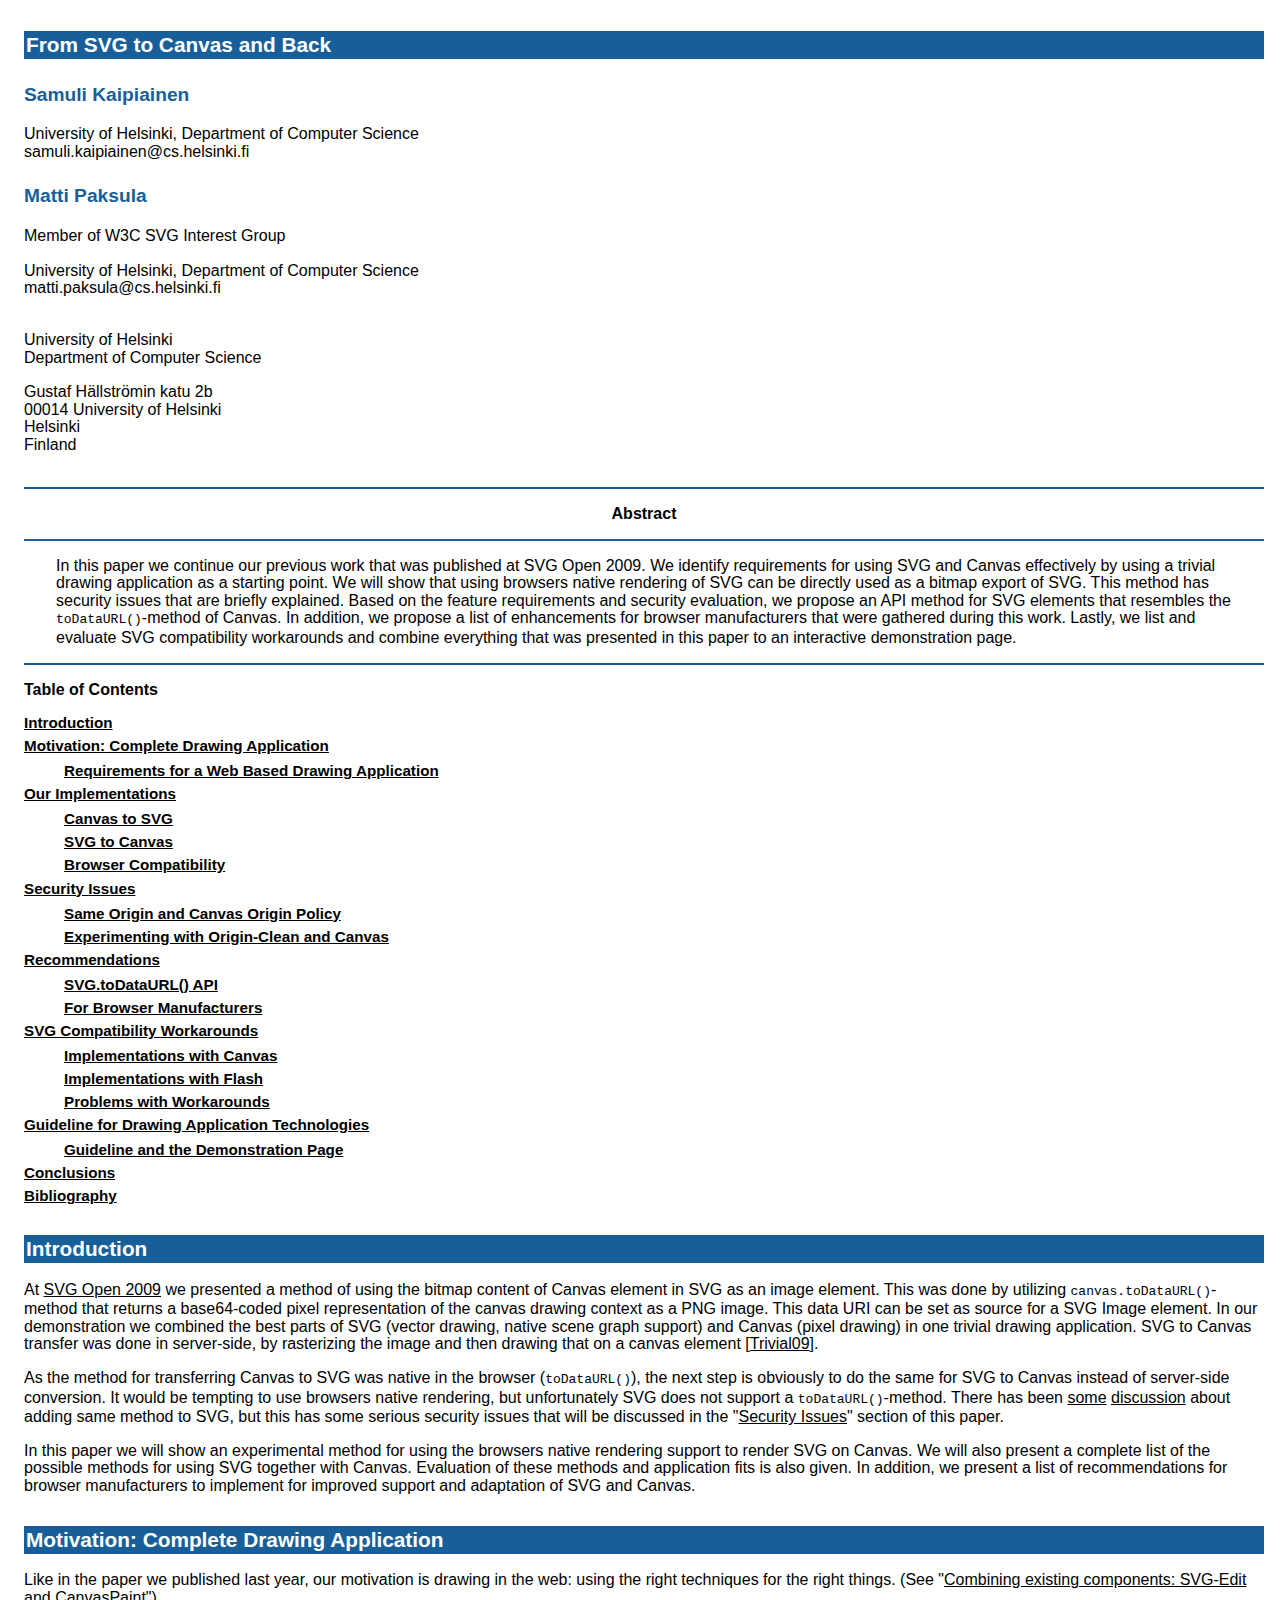
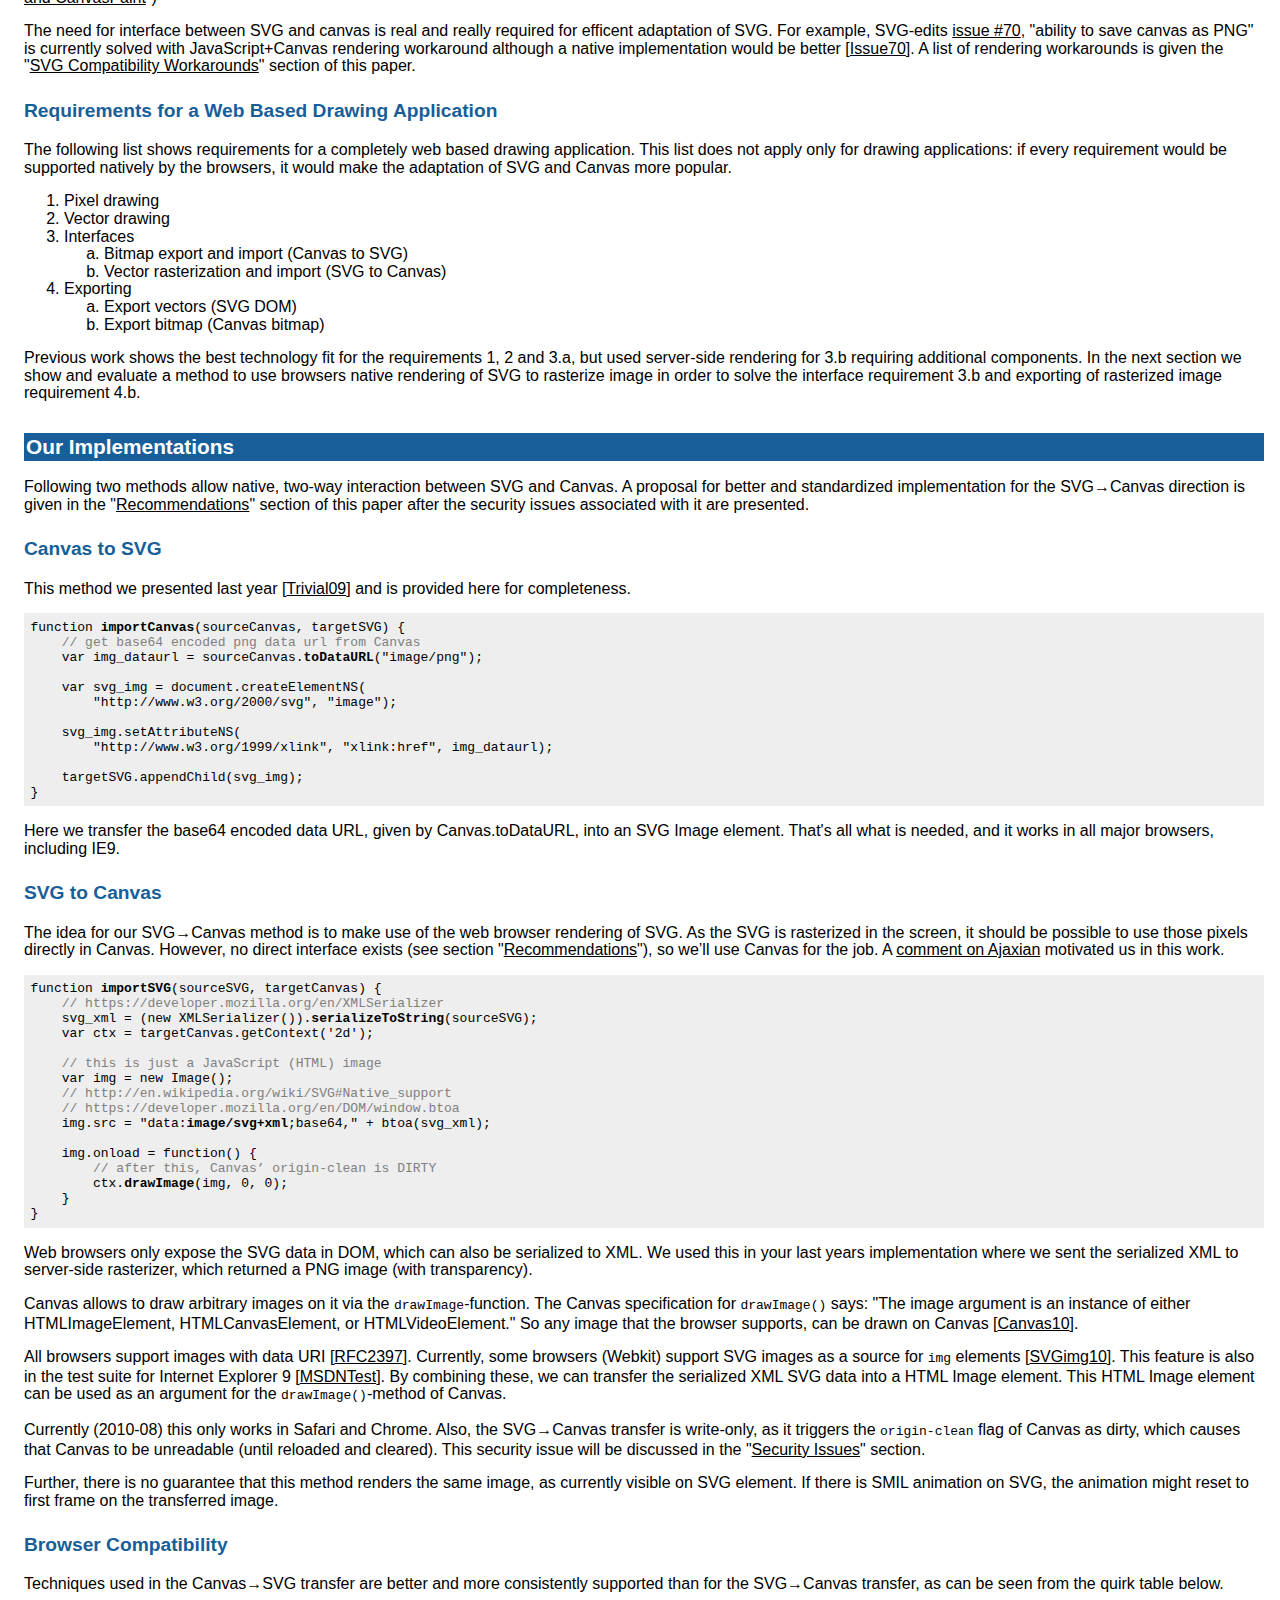
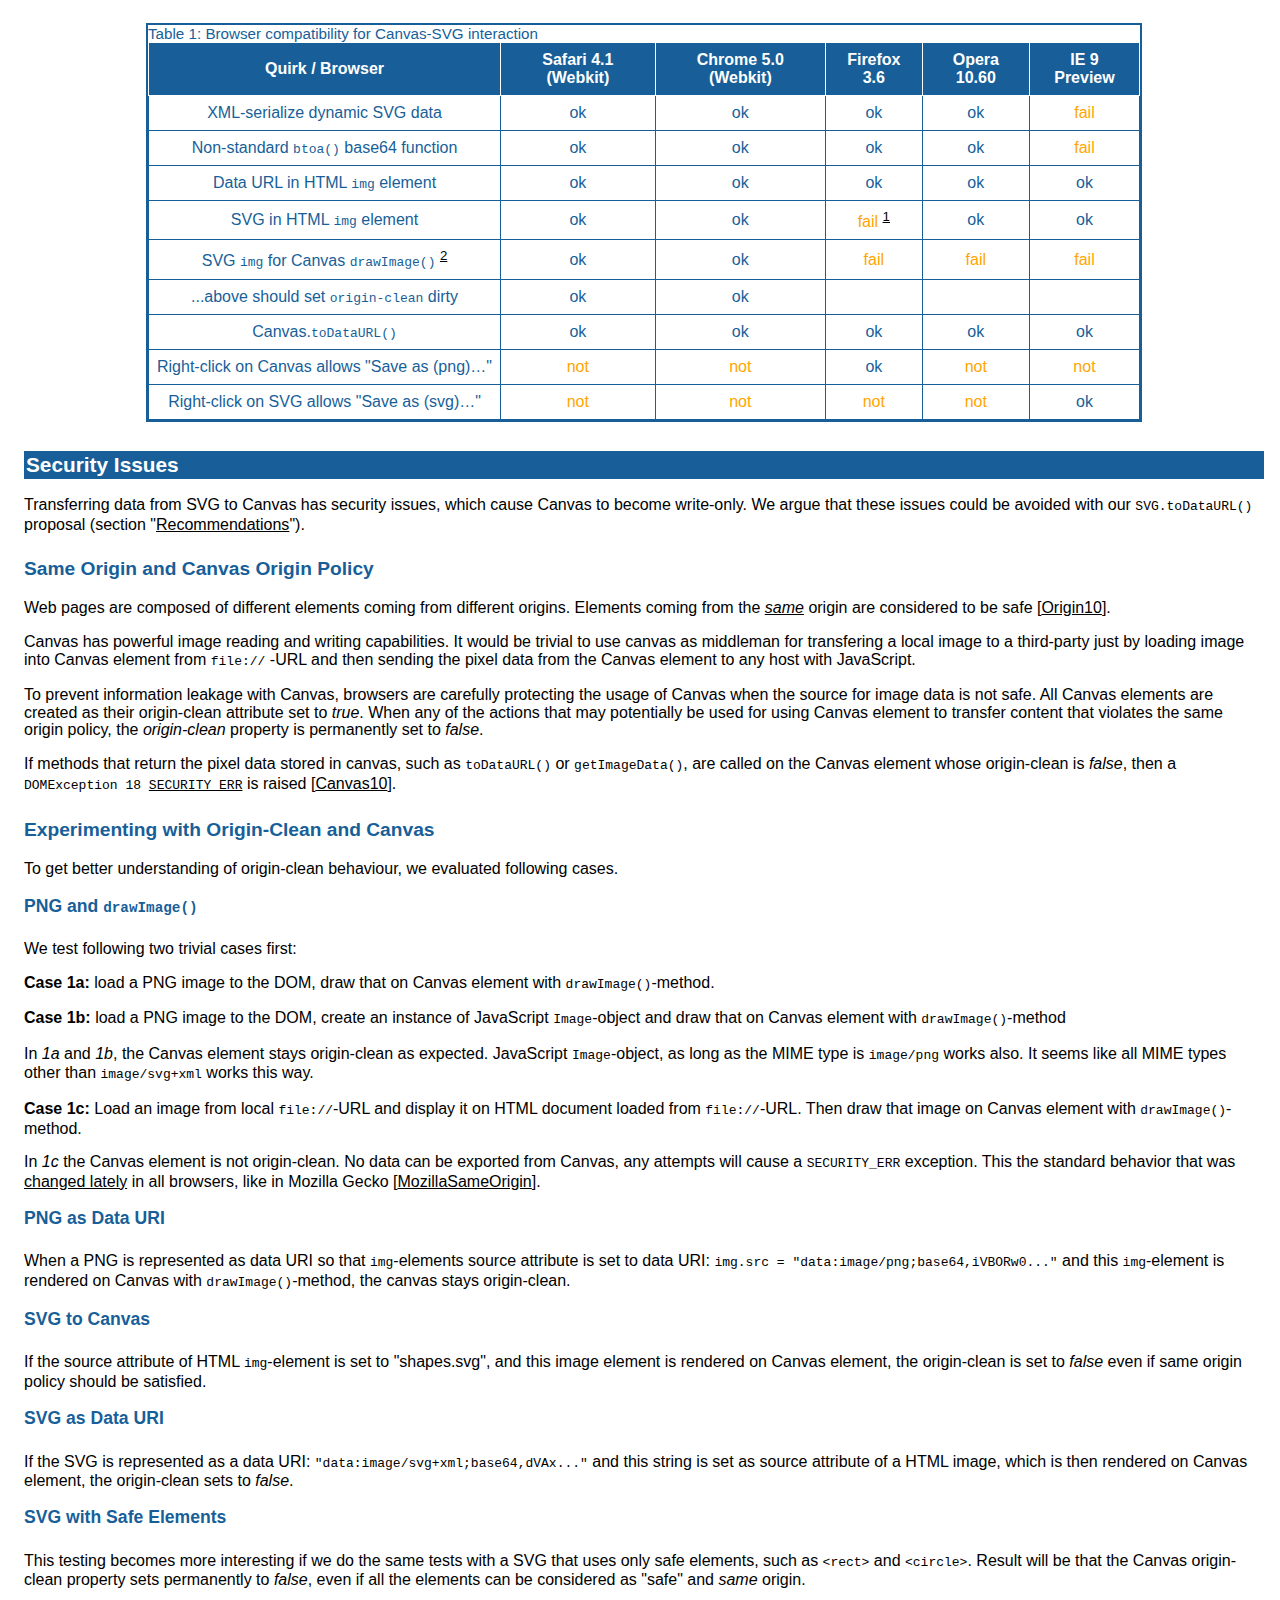
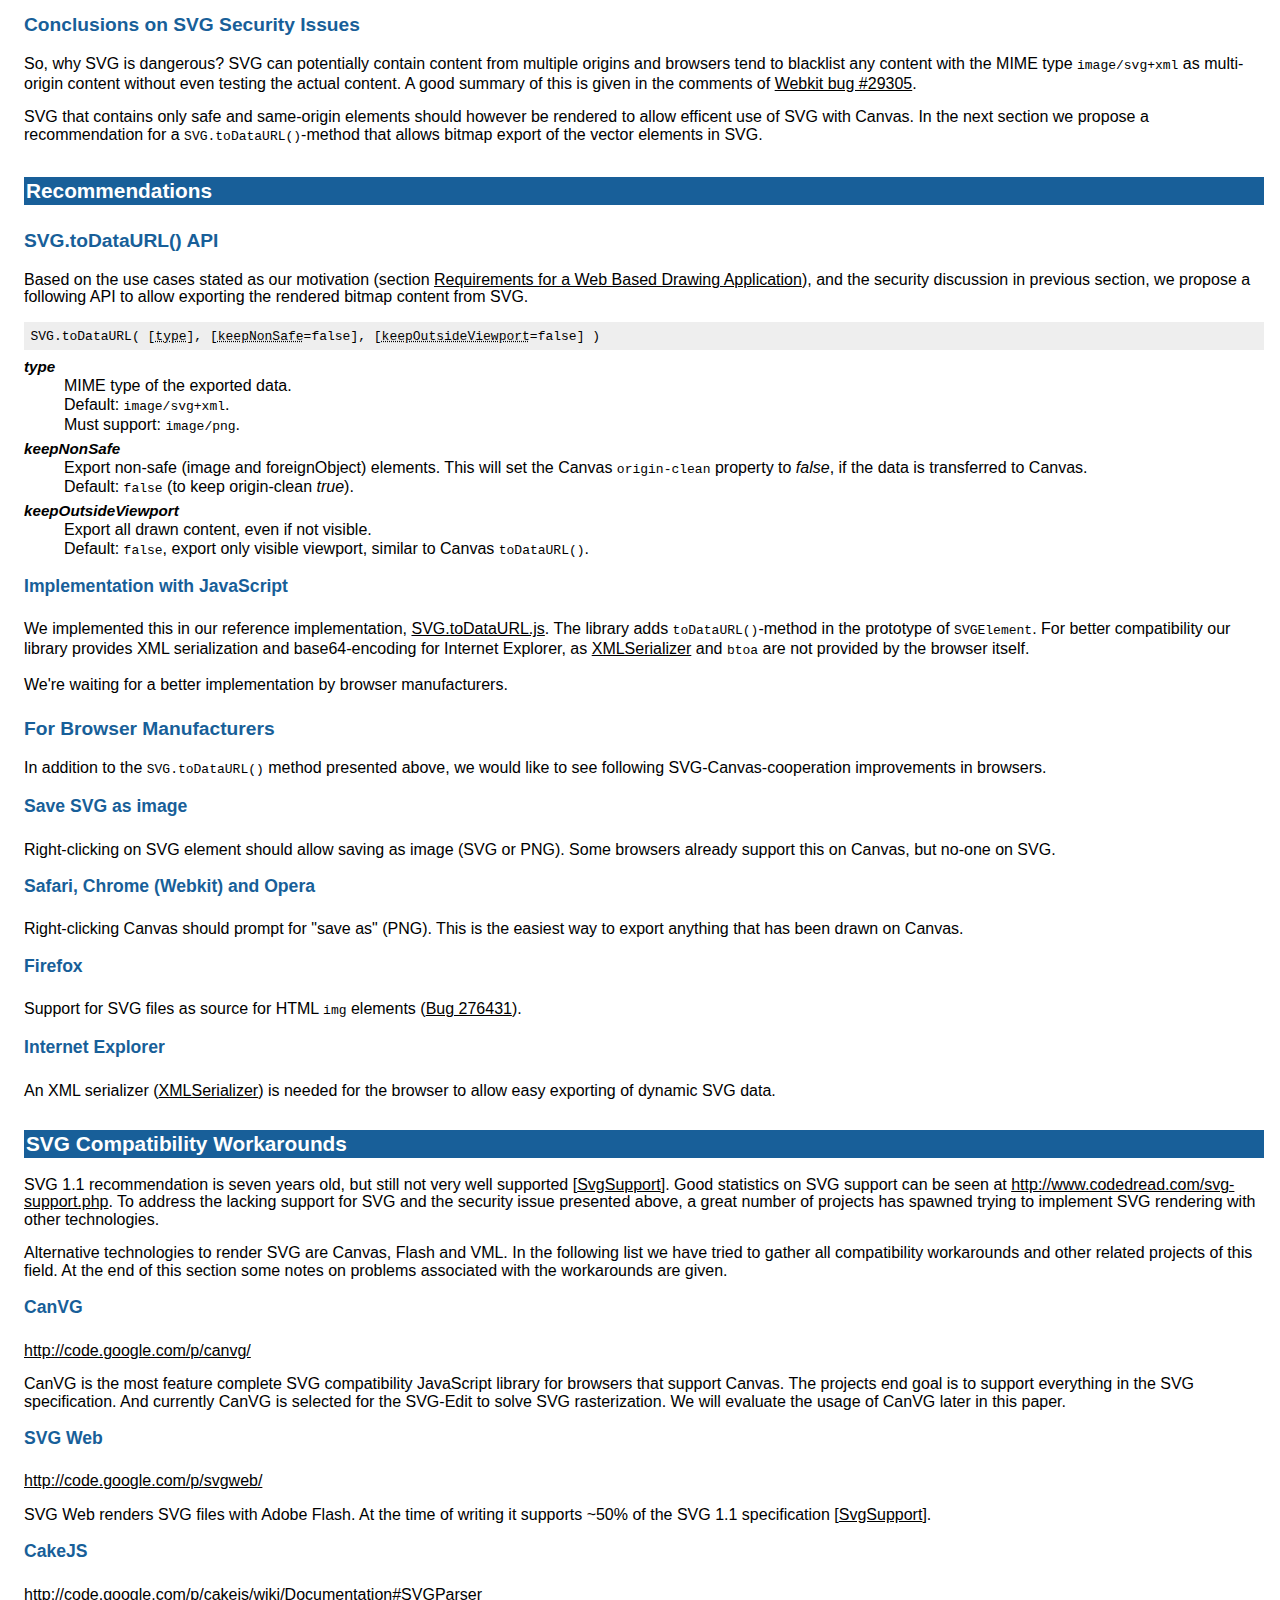
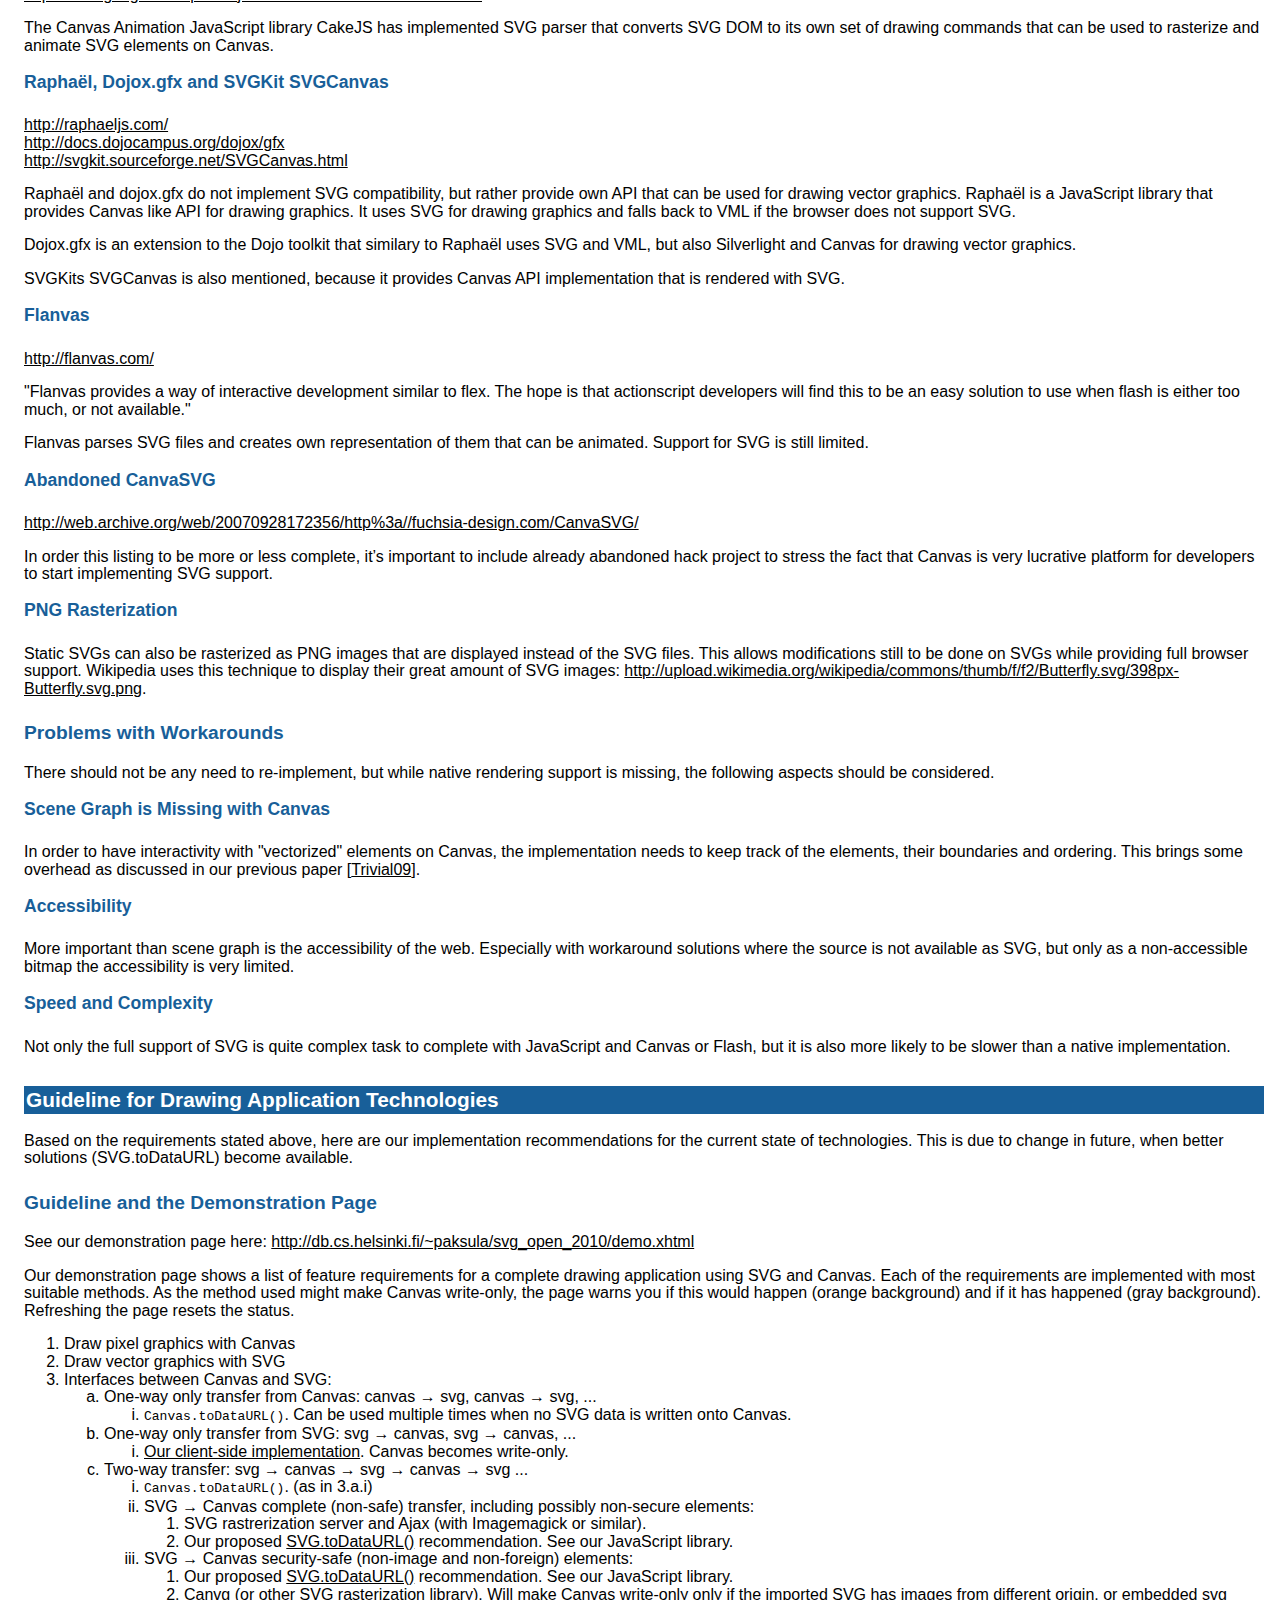
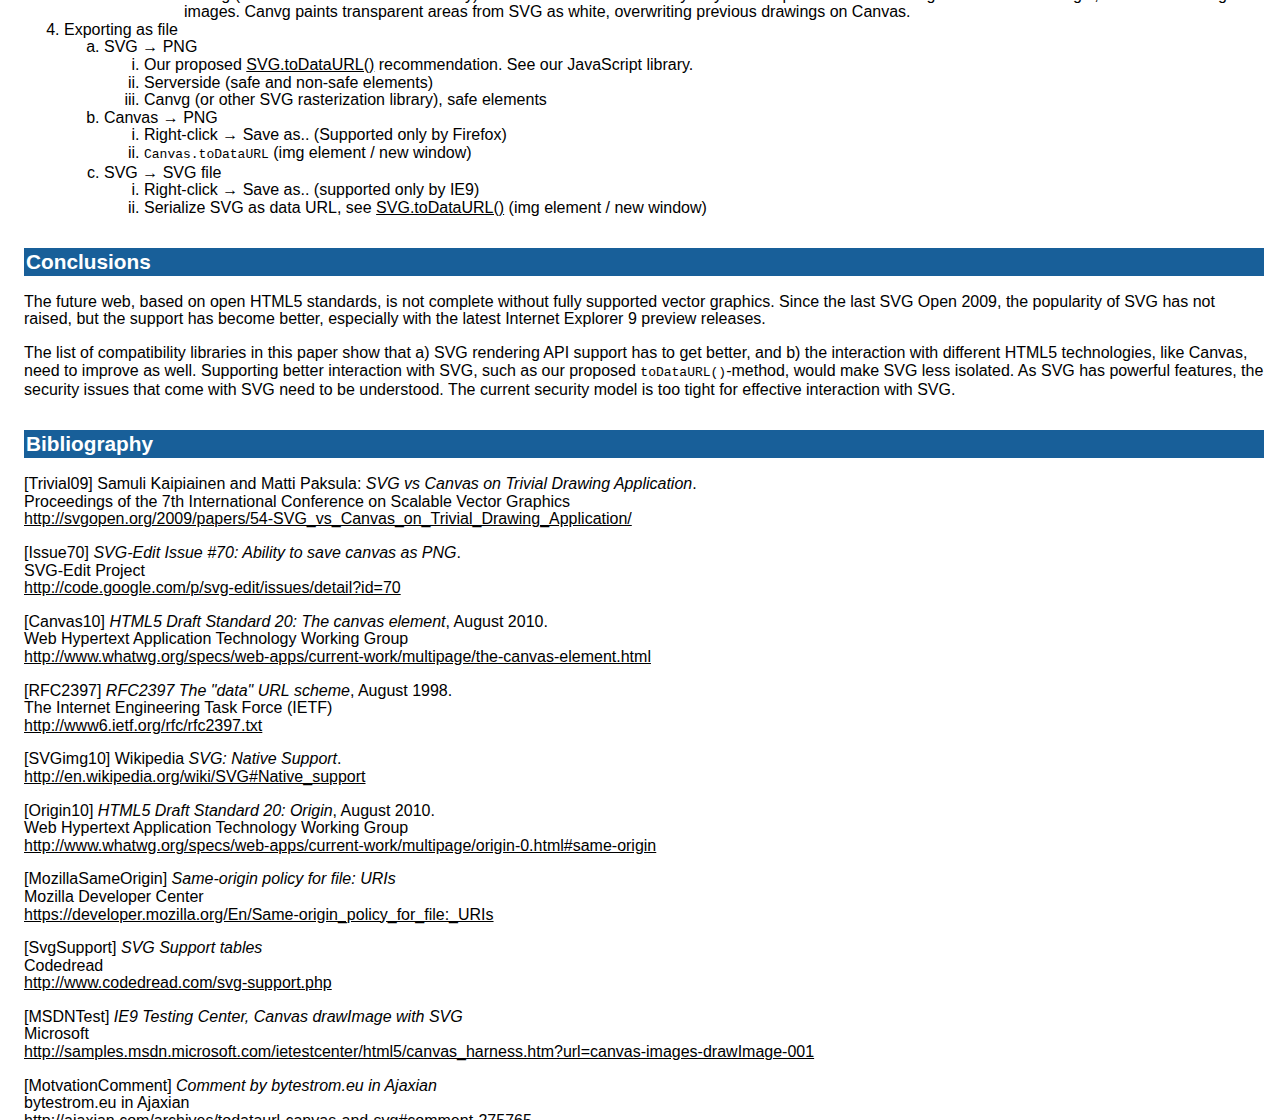
<file: paper/index.html>
<html xmlns="http://www.w3.org/1999/xhtml" xml:lang="en">
<head>
	<link rel="stylesheet" type="text/css" href="styles.css"/>
	<title>From SVG to Canvas and Back</title>
	<meta name="description" content="In this paper we continue our previous work that was published at SVG Open 2009. By Pottisheads."/>
	<meta name="keywords" content="svg canvas pottishead"/>
	<meta http-equiv="Content-Type" content="text/html; charset=utf-8"/>
	<style type="text/css">
		.fail { color: orange; }
		.comment { color: gray; }

		/* list numbering to match google docs */
		ol { list-style-type: decimal; }
		ol ol { list-style-type: lower-alpha; }
		ol ol ol { list-style-type: lower-roman; }
		ol ol ol ol { list-style-type: decimal; }
	</style>
</head>
<body>
	<div class="article" lang="en">
		<div class="titlepage">
	  		<div>
	   			<div>
	    			<h2 class="title"><a id="d4e1"/>From SVG to Canvas and Back</h2>
				</div>

	   			<!--<h3 class="subtitle"><i>Here is the subtitle</i></h3> -->
	   
			</div>
	   		<div>
		    	<div class="authorgroup">
					<div class="author"><h3 class="author"><span class="firstname">Samuli</span> <span class="surname">Kaipiainen</span></h3>
			 			<div class="personblurb"><p>University of Helsinki, Department of Computer Science<br/>samuli.kaipiainen@cs.helsinki.fi</p></div>
				 	</div>
				 	<div class="author"><h3 class="author"><span class="firstname">Matti</span> <span class="surname">Paksula</span></h3>
			 	  		<div class="personblurb"><p>Member of W3C SVG Interest Group<br/><br/>University of Helsinki, Department of Computer Science<br/>matti.paksula@cs.helsinki.fi</p></div>
				 	</div>
					<br/>
	                <div class="org">
	                    <span class="orgname">University of Helsinki</span><br/>
	                    <span class="orgdiv">Department of Computer Science</span>

	                    <div class="address"><p>
	                        <span class="street">Gustaf Hällströmin katu 2b</span><br/>
	                        <span class="postcode">00014 University of Helsinki</span><br/>
	                        <span class="city">Helsinki</span><br/>

	                        <span class="country">Finland</span><br/>

<br/>
	                    </p></div>
	                </div>

				</div>
			</div>
	   
			<div>
		    	<div class="abstract">
					<hr/>
					<p class="title"><b>Abstract</b></p>
					<hr/>
					<p>In this paper we continue our previous work that was published at SVG Open 2009.  We identify requirements for using SVG and Canvas effectively by using a trivial drawing application as a starting point.  We will show that using browsers native rendering of SVG can be directly used as a bitmap export of SVG.  This method has security issues that are briefly explained.  Based on the feature requirements and security evaluation, we propose an API method for SVG elements that resembles the <code>toDataURL()</code>-method of Canvas. In addition, we propose a list of enhancements for browser manufacturers that were gathered during this work.  Lastly, we list and evaluate SVG compatibility workarounds and combine everything that was presented in this paper to an interactive demonstration page.</p>
				</div>
		   </div>
		</div>
		<hr/>
	</div>

  <div class="toc"><p><b>Table of Contents</b></p>
  	<dl>
  		<dt><span class="section"><a href="#introduction">Introduction</a></span></dt>
  		<dt><span class="section"><a href="#motivation">Motivation: Complete Drawing Application</a></span></dt>
  		<dd>
  			<dl>
  				<dt><span class="section"><a href="#requirements">Requirements for a Web Based Drawing Application</a></span></dt>
			</dl>
  		</dd>
  		<dt><span class="section"><a href="#implementations">Our Implementations</a></span></dt>
  		<dd>
  			<dl>
  				<dt><span class="section"><a href="#canvas_to_svg">Canvas to SVG</a></span></dt>
  				<dt><span class="section"><a href="#svg_to_canvas">SVG to Canvas</a></span></dt>
  				<dt><span class="section"><a href="#browser_compatibility">Browser Compatibility</a></span></dt>
			</dl>
  		</dd>

  		<dt><span class="section"><a href="#security_issues">Security Issues</a></span></dt>
  		<dd>
  			<dl>
  				<dt><span class="section"><a href="#same_origin">Same Origin and Canvas Origin Policy</a></span></dt>
  				<dt><span class="section"><a href="#experimenting">Experimenting with Origin-Clean and Canvas</a></span></dt>
			</dl>
  		</dd>

  		<dt><span class="section"><a href="#recommendations">Recommendations</a></span></dt>
  		<dd>
  			<dl>
  				<dt><span class="section"><a href="#svg_to_dataurl_api">SVG.toDataURL() API</a></span></dt>
  				<dt><span class="section"><a href="#browser_manufacturers">For Browser Manufacturers</a></span></dt>
			</dl>
  		</dd>

  		<dt><span class="section"><a href="#workarounds">SVG Compatibility Workarounds</a></span></dt>
  		<dd>
  			<dl>
  				<dt><span class="section"><a href="#canvas_implementations">Implementations with Canvas</a></span></dt>
  				<dt><span class="section"><a href="#flash_implementations">Implementations with Flash</a></span></dt>
  				<dt><span class="section"><a href="#workaround_problems">Problems with Workarounds</a></span></dt>
			</dl>
  		</dd>

  		<dt><span class="section"><a href="#guideline">Guideline for Drawing Application Technologies</a></span></dt>
  		<dd>
  			<dl>
  				<dt><span class="section"><a href="#guideline_demonstration">Guideline and the Demonstration Page</a></span></dt>
  				<!-- <dt><span class="section"><a href="#guideline_evaluation">Guideline Evaluation</a></span></dt> -->
			</dl>
  		</dd>

  		<dt><span class="section"><a href="#conclusions">Conclusions</a></span></dt>

		<dt><span class="bibliography"><a href="#Biblio">Bibliography</a></span></dt>
  	</dl>
  </div>


	
	
	
	
	<div class="section" lang="en">
		<div class="titlepage">
			<div>
				<div>
					<h2 class="title" style="clear: both">
						<a id="introduction"/>
						Introduction
					</h2>
				</div>
			</div>
		</div>
		
		<p>At <a href="http://svgopen.org/2009/">SVG Open 2009</a> we presented a method of using the bitmap content of Canvas element in SVG as an image element.  This was done by utilizing <code>canvas.toDataURL()</code>-method that returns a base64-coded pixel representation of the canvas drawing context as a PNG image.  This data URI can be set as source for a SVG Image element.  In our demonstration we combined the best parts of SVG (vector drawing, native scene graph support) and Canvas (pixel drawing) in one trivial drawing application.  SVG to Canvas transfer was done in server-side, by rasterizing the image and then drawing that on a canvas element [<a class="xref" href="#Trivial09">Trivial09</a>].</p>
		
		<p>As the method for transferring Canvas to SVG was native in the browser (<code>toDataURL()</code>), the next step is obviously to do the same for SVG to Canvas instead of server-side conversion.  It would be tempting to use browsers native rendering, but unfortunately SVG does not support a <code>toDataURL()</code>-method.  There has been <a href="http://lists.w3.org/Archives/Public/public-svg-ig/2009OctDec/0004.html">some</a> <a href="http://lists.w3.org/Archives/Public/www-svg/2009Oct/0003.html">discussion</a> about adding same method to SVG, but this has some serious security issues that will be discussed in the "<a href="#security_issues">Security Issues</a>" section of this paper.</p>
		
		<p>In this paper we will show an experimental method for using the browsers native rendering support to render SVG on Canvas.  We will also present a complete list of the possible methods for using SVG together with Canvas.  Evaluation of these methods and application fits is also given.  In addition, we present a list of recommendations for browser manufacturers to implement for improved support and adaptation of SVG and Canvas.</p>
		
	</div>


	<div class="section" lang="en">
		<div class="titlepage">
			<div>
				<div>
					<h2 class="title" style="clear: both">
						<a id="motivation"/>
						Motivation: Complete Drawing Application
					</h2>
				</div>
			</div>
		</div>
		
		<p>Like in the paper we published last year, our motivation is drawing in the web: using the right techniques for the right things. (See "<a href="http://svgopen.org/2009/papers/54-SVG_vs_Canvas_on_Trivial_Drawing_Application/#d4e250">Combining existing components: SVG-Edit and CanvasPaint</a>")</p>
		
		<p>The need for interface between SVG and canvas is real and really required for efficent adaptation of SVG.  For example, SVG-edits <a href="http://code.google.com/p/svg-edit/issues/detail?id=70">issue #70</a>, "ability to save canvas as PNG" is currently solved with JavaScript+Canvas rendering workaround although a native implementation would be better [<a class="xref" href="#Issue70">Issue70</a>]. A list of rendering workarounds is given the "<a href="#workarounds">SVG Compatibility Workarounds</a>" section of this paper.</p>
		
		<h3 class="title">
			<a id="requirements"/>
			Requirements for a Web Based Drawing Application
		</h3>

		<p>The following list shows requirements for a completely web based drawing application.  This list does not apply only for drawing applications: if every requirement would be supported natively by the browsers, it would make the adaptation of SVG and Canvas more popular.</p>

		<div class="itemizedlist">
			<ol>	
				<li>Pixel drawing</li>
				<li>Vector drawing</li>
				<li>Interfaces
					<ol>
						<li>Bitmap export and import (Canvas to SVG)</li>
						<li>Vector rasterization and import (SVG to Canvas)</li>					
					</ol>
				</li>
				<li>Exporting
					<ol>
						<li>Export vectors (SVG DOM)</li>
						<li>Export bitmap (Canvas bitmap)</li>					
					</ol>
				</li>
			</ol>
		</div>

		<p>Previous work shows the best technology fit for the requirements 1, 2 and 3.a, but used server-side rendering for 3.b requiring additional components.  In the next section we show and evaluate a method to use browsers native rendering of SVG to rasterize image in order to solve the interface requirement 3.b and exporting of rasterized image requirement 4.b.</p>
	</div>
	
	
	

	<div class="section" lang="en">
		<div class="titlepage">
			<div>
				<div>
					<h2 class="title" style="clear: both">
						<a id="implementations"/>
						Our Implementations
					</h2>
				</div>
			</div>
		</div>
		
		<p>Following two methods allow native, two-way interaction between SVG and Canvas.  A proposal for better and standardized implementation for the SVG→Canvas direction is given in the "<a href="#recommendations">Recommendations</a>" section of this paper after the security issues associated with it are presented.</p>
		
		<h3 class="title">
			<a id="canvas_to_svg"/>
			Canvas to SVG
		</h3>
		
		<p>This method we presented last year [<a class="xref" href="#Trivial09">Trivial09</a>] and is provided here for completeness.</p>
		  
<pre class="programlisting">function <strong>importCanvas</strong>(sourceCanvas, targetSVG) {
    <span class="comment">// get base64 encoded png data url from Canvas</span>
    var img_dataurl = sourceCanvas.<strong>toDataURL</strong>("image/png");

    var svg_img = document.createElementNS(
        "http://www.w3.org/2000/svg", "image");

    svg_img.setAttributeNS(
        "http://www.w3.org/1999/xlink", "xlink:href", img_dataurl);

    targetSVG.appendChild(svg_img);
}
</pre>
	
		<p>Here we transfer the base64 encoded data URL, given by Canvas.toDataURL, into an SVG Image element. That's all what is needed, and it works in all major browsers, including IE9.</p>
		
				
		<h3 class="title">
			<a id="svg_to_canvas"/>
			SVG to Canvas
		</h3>

			<p>The idea for our SVG→Canvas method is to make use of the web browser rendering of SVG.  As the SVG is rasterized in the screen, it should be possible to use those pixels directly in Canvas.  However, no direct interface exists (see section "<a href="#recommendations">Recommendations</a>"), so we’ll use Canvas for the job.  A <a href="http://ajaxian.com/archives/todataurl-canvas-and-svg#comment-275765">comment on Ajaxian</a> motivated us in this work.</p>

<pre class="programlisting">function <strong>importSVG</strong>(sourceSVG, targetCanvas) {
    <span class="comment">// https://developer.mozilla.org/en/XMLSerializer</span>
    svg_xml = (new XMLSerializer()).<strong>serializeToString</strong>(sourceSVG);
    var ctx = targetCanvas.getContext('2d');

    <span class="comment">// this is just a JavaScript (HTML) image</span>
    var img = new Image();
    <span class="comment">// http://en.wikipedia.org/wiki/SVG#Native_support</span>
    <span class="comment">// https://developer.mozilla.org/en/DOM/window.btoa</span>
    img.src = "data:<strong>image/svg+xml</strong>;base64," + btoa(svg_xml);

    img.onload = function() {
        <span class="comment">// after this, Canvas’ origin-clean is DIRTY</span>
        ctx.<strong>drawImage</strong>(img, 0, 0);
    }
}
</pre>

		<p>Web browsers only expose the SVG data in DOM, which can also be serialized to XML.  We used this in your last years implementation where we sent the serialized XML to server-side rasterizer, which returned a PNG image (with transparency).</p>

		<p>Canvas allows to draw arbitrary images on it via the <code>drawImage</code>-function.  The Canvas specification for <code>drawImage()</code> says: "The image argument is an instance of either HTMLImageElement, HTMLCanvasElement, or HTMLVideoElement."  So any image that the browser supports, can be drawn on Canvas [<a class="xref" href="#Canvas10">Canvas10</a>].</p>

		<p>All browsers support images with data URI [<a class="xref" href="#RFC2397">RFC2397</a>].  Currently, some browsers (Webkit) support SVG images as a source for <code>img</code> elements [<a class="xref" href="#SVGimg10">SVGimg10</a>].  This feature is also in the test suite for Internet Explorer 9 [<a class="xref" href="#MSDNTest">MSDNTest</a>]. By combining these, we can transfer the serialized XML SVG data into a HTML Image element.  This HTML Image element can be used as an argument for the <code>drawImage()</code>-method of Canvas.</p>

		<p>Currently (2010-08) this only works in Safari and Chrome.  Also, the SVG→Canvas transfer is write-only, as it triggers the <code>origin-clean</code> flag of Canvas as dirty, which causes that Canvas to be unreadable (until reloaded and cleared). This security issue will be discussed in the "<a href="#security_issues">Security Issues</a>" section.</p>
		
		<p>Further, there is no guarantee that this method renders the same image, as currently visible on SVG element. If there is SMIL animation on SVG, the animation might reset to first frame on the transferred image.</p>

		<h3 class="title">
			<a id="browser_compatibility"/>
			Browser Compatibility
		</h3>

		<p>Techniques used in the Canvas→SVG transfer are better and more consistently supported than for the SVG→Canvas transfer, as can be seen from the quirk table below.</p>
		
		<table width="80%">
			<caption>Table 1: Browser compatibility for Canvas-SVG interaction</caption>
			<thead>
				<tr>
					<th>Quirk / Browser</th>
					<th>Safari 4.1 (Webkit)</th>
					<th>Chrome 5.0 (Webkit)</th>
					<th>Firefox 3.6</th>
					<th>Opera 10.60</th>
					<th>IE 9 Preview</th>
				</tr>
			</thead>
			
			<tbody>
				<tr>
					<td>XML-serialize dynamic SVG data</td>
					<td>ok</td>
					<td>ok</td>
					<td>ok</td>
					<td>ok</td>
					<td class="fail">fail</td>
				</tr>

				<tr>
					<td>Non-standard <code>btoa()</code> base64 function</td>
					<td>ok</td>
					<td>ok</td>
					<td>ok</td>
					<td>ok</td>
					<td class="fail">fail</td>
				</tr>

				<tr>
					<td>Data URL in HTML <code>img</code> element</td>
					<td>ok</td>
					<td>ok</td>
					<td>ok</td>
					<td>ok</td>
					<td>ok</td>
				</tr>

								
				<tr>
					<td>SVG in HTML <code>img</code> element</td>
					<td>ok</td>
					<td>ok</td>
					<td class="fail">fail <sup><a href="https://bugzilla.mozilla.org/show_bug.cgi?id=276431">1</a></sup></td>
					<td>ok</td>
					<td>ok</td>
				</tr>

				<tr>
					<td>SVG <code>img</code> for Canvas <code>drawImage()</code> <sup><a href="http://samples.msdn.microsoft.com/ietestcenter/html5/canvas_harness.htm?url=canvas-images-drawImage-001">2</a></sup></td>
					<td>ok</td>
					<td>ok</td>
					<td class="fail">fail</td>
					<td class="fail">fail</td>
					<td class="fail">fail</td>
				</tr>

				<tr>
					<td style="white-space: nowrap;">...above should set <code>origin-clean</code> dirty</td>
					<td>ok</td>
					<td>ok</td>
					<td></td>
					<td></td>
					<td></td>
				</tr>
				
				<tr>
					<td>Canvas.<code>toDataURL()</code></td>
					<td>ok</td>
					<td>ok</td>
					<td>ok</td>
					<td>ok</td>
					<td>ok</td>
				</tr>

				<tr>
					<td style="white-space: nowrap;">Right-click on Canvas allows "Save as (png)…"</td>
					<td class="fail">not</td>
					<td class="fail">not</td>
					<td>ok</td>
					<td class="fail">not</td>
					<td class="fail">not</td>
				</tr>

				<tr>
					<td style="white-space: nowrap;">Right-click on SVG allows "Save as (svg)…"</td>
					<td class="fail">not</td>
					<td class="fail">not</td>
					<td class="fail">not</td>
					<td class="fail">not</td>
					<td>ok</td>
				</tr>

			</tbody>
		</table>
	</div>
	
	
	
	
	<div class="section" lang="en">
		<div class="titlepage">
			<div>
				<div>
					<h2 class="title" style="clear: both">
						<a id="security_issues"/>
						Security Issues
					</h2>
				</div>
			</div>
		</div>
		
		<p>Transferring data from SVG to Canvas has security issues, which cause Canvas to become write-only. We argue that these issues could be avoided with our <code>SVG.toDataURL()</code> proposal (section "<a href="#recommendations">Recommendations</a>").</p>
			
		<h3 class="title">
			<a id="same_origin"/>
			Same Origin and Canvas Origin Policy
		</h3>

		<p>Web pages are composed of different elements coming from different origins.  Elements coming from the <em><a href="http://www.whatwg.org/specs/web-apps/current-work/multipage/origin-0.html#same-origin">same</a></em> origin are considered to be safe [<a class="xref" href="#Origin10">Origin10</a>].</p>
		
		<p>Canvas has powerful image reading and writing capabilities.  It would be trivial to use canvas as middleman for transfering a local image to a third-party just by loading image into Canvas element from <code>file://</code> -URL and then sending the pixel data from the Canvas element to any host with JavaScript.</p>
		
		<p>To prevent information leakage with Canvas, browsers are carefully protecting the usage of Canvas when the source for image data is not safe.  All Canvas elements are created as their origin-clean attribute set to <em>true</em>. When any of the actions that may potentially be used for using Canvas element to transfer content that violates the same origin policy, the <em>origin-clean</em> property is permanently set to <em>false</em>.</p>

		<p>If methods that return the pixel data stored in canvas, such as <code>toDataURL()</code> or <code>getImageData()</code>, are called on the Canvas element whose origin-clean is <em>false</em>, then a <code>DOMException 18 <a href="http://www.whatwg.org/specs/web-apps/current-work/multipage/the-canvas-element.html#security-with-canvas-elements">SECURITY_ERR</a></code> is raised [<a class="xref" href="#Canvas10">Canvas10</a>].</p>
		
		
		<h3 class="title">
			<a id="experimenting"/>
			Experimenting with Origin-Clean and Canvas
		</h3>

		<p>To get better understanding of origin-clean behaviour, we evaluated following cases.</p>
		
		<h4>PNG and <code>drawImage()</code></h4>

		<p>We test following two trivial cases first:</p>
		
		<p><strong>Case 1a:</strong> load a PNG image to the DOM, draw that on Canvas element with <code>drawImage()</code>-method.</p>

		<p><strong>Case 1b:</strong> load a PNG image to the DOM, create an instance of JavaScript <code>Image</code>-object and draw that on Canvas element with <code>drawImage()</code>-method</p>

		<p>In <em>1a</em> and <em>1b</em>, the Canvas element stays origin-clean as expected.  JavaScript <code>Image</code>-object, as long as the MIME type is <code>image/png</code> works also.  It seems like all MIME types other than <code>image/svg+xml</code> works this way.</p>

		<p><strong>Case 1c:</strong> Load an image from local <code>file://</code>-URL and display it on HTML document loaded from <code>file://</code>-URL.  Then draw that image on Canvas element with <code>drawImage()</code>-method.</p>

		<p>In <em>1c</em> the Canvas element is not origin-clean.  No data can be exported from Canvas, any attempts will cause a <code>SECURITY_ERR</code> exception. This the standard behavior that was <a href="https://developer.mozilla.org/En/Same-origin_policy_for_file:_URIs">changed lately</a> in all browsers, like in Mozilla Gecko [<a class="xref" href="#MozillaSameOrigin">MozillaSameOrigin</a>].</p>
		
		
		<h4>PNG as Data URI</h4>
		
		<p>When a PNG is represented as data URI so that <code>img</code>-elements source attribute is set to data URI: <code>img.src = "[data-uri]..."</code> and this <code>img</code>-element is rendered on Canvas with <code>drawImage()</code>-method, the canvas stays origin-clean.</p>
		
		
		<h4>SVG to Canvas</h4>
		
		<p>If the source attribute of HTML <code>img</code>-element is set to "shapes.svg", and this image element is rendered on Canvas element, the origin-clean is set to <em>false</em> even if same origin policy should be satisfied.</p>
		
		<h4>SVG as Data URI</h4>
		
		<p>If the SVG is represented as a data URI: <code>"[data-uri]..."</code> and this string is set as source attribute of a HTML image, which is then rendered on Canvas element, the origin-clean sets to <em>false</em>.</p>
		
		
		
		<h4>SVG with Safe Elements</h4>
		
		<p>This testing becomes more interesting if we do the same tests with a SVG that uses only safe elements, such as <code>&lt;rect&gt;</code> and <code>&lt;circle&gt;</code>.  Result will be that the Canvas origin-clean property sets permanently to <em>false</em>, even if all the elements can be considered as "safe" and <em>same</em> origin.</p>


		<h3 class="title">
			<a id="svg_conclusions"/>
			Conclusions on SVG Security Issues
		</h3>
		
		<p>So, why SVG is dangerous?  SVG can potentially contain content from multiple origins and browsers tend to blacklist any content with the MIME type <code>image/svg+xml</code> as multi-origin content without even testing the actual content.  A good summary of this is given in the comments of <a href="https://bugs.webkit.org/show_bug.cgi?id=29305#c1">Webkit bug #29305</a>.</p>
		
		<p>SVG that contains only safe and same-origin elements should however be rendered to allow efficent use of SVG with Canvas.  In the next section we propose a recommendation for a <code>SVG.toDataURL()</code>-method that allows bitmap export of the vector elements in SVG.</p>
		
	</div>
	
	
	
	<div class="section" lang="en">
		<div class="titlepage">
			<div>
				<div>
					<h2 class="title" style="clear: both">
						<a id="recommendations"/>
						Recommendations
					</h2>
				</div>
			</div>
		</div>
		
		
		<h3 class="title">
			<a id="svg_to_dataurl_api"/>
			SVG.toDataURL() API
		</h3>
		
		<p>Based on the use cases stated as our motivation (section <a href="#requirements">Requirements for a Web Based Drawing Application</a>), and the security discussion in previous section, we propose a following API to allow exporting the rendered bitmap content from SVG.</p>

<pre class="programlisting">SVG.toDataURL( [<abbr title="MIME type of the exported data">type</abbr>], [<abbr title="Export non-safe (image and foreignObject) elements">keepNonSafe</abbr>=false], [<abbr title="Export all drawn content, even if not visible.">keepOutsideViewport</abbr>=false] )
</pre>

		<dl>
			<dt><dfn is="type">type</dfn></dt>
			<dd>MIME type of the exported data.</dd>
			<dd>Default: <code>image/svg+xml</code>.</dd>
			<dd>Must support: <code>image/png</code>.</dd>

			<dt><dfn is="keepNonSafe">keepNonSafe</dfn></dt>
			<dd>Export non-safe (image and foreignObject) elements. This will set the Canvas <code>origin-clean</code> property to <em>false</em>, if the data is transferred to Canvas.</dd>
			<dd>Default: <code>false</code> (to keep origin-clean <em>true</em>).</dd>
			
			<dt><dfn is="keepOutsideViewport">keepOutsideViewport</dfn></dt>
			<dd>Export all drawn content, even if not visible.</dd>
			<dd>Default: <code>false</code>, export only visible viewport, similar to Canvas <code>toDataURL()</code>.</dd>
			

		</dl>

		<h4>Implementation with JavaScript</h4>
		
		<p>We implemented this in our reference implementation, <a href="http://github.com/sampula/SVG.toDataURL">SVG.toDataURL.js</a>.  The library adds <code>toDataURL()</code>-method in the prototype of <code>SVGElement</code>.  For better compatibility our library provides XML serialization and base64-encoding for Internet Explorer, as <a href="https://developer.mozilla.org/en/XMLSerializer">XMLSerializer</a> and <code>btoa</code> are not provided by the browser itself.</p>
		
		<p>We're waiting for a better implementation by browser manufacturers.</p>
		
		
		<h3 class="title">
			<a id="browser_manufacturers"/>
			For Browser Manufacturers
		</h3>
		
			<p>In addition to the <code>SVG.toDataURL()</code> method presented above, we would like to see following SVG-Canvas-cooperation improvements in browsers.</p>
			
			<h4>Save SVG as image</h4>

			<p>Right-clicking on SVG element should allow saving as image (SVG or PNG). Some browsers already support this on Canvas, but no-one on SVG.</p>
			
			<h4>Safari, Chrome (Webkit) and Opera</h4>
			
			<p>Right-clicking Canvas should prompt for "save as" (PNG).  This is the easiest way to export anything that has been drawn on Canvas.</p>
			
			<h4>Firefox</h4>
			
			<p>Support for SVG files as source for HTML <code>img</code> elements (<a href="https://bugzilla.mozilla.org/show_bug.cgi?id=276431">Bug 276431</a>).</p>
			
			<h4>Internet Explorer</h4>
			
			<p>An XML serializer (<a href="https://developer.mozilla.org/en/XMLSerializer">XMLSerializer</a>) is needed for the browser to allow easy exporting of dynamic SVG data.</p>
			
			

	</div>



	<div class="section" lang="en">
		<div class="titlepage">
			<div>
				<div>
					<h2 class="title" style="clear: both">
						<a id="workarounds"/>
						SVG Compatibility Workarounds
					</h2>
				</div>
			</div>
		</div>
		
		<p>SVG 1.1 recommendation is seven years old, but still not very well supported [<a class="xref" href="#SvgSupport">SvgSupport</a>]. Good statistics on SVG support can be seen at <a href="http://www.codedread.com/svg-support.php">http://www.codedread.com/svg-support.php</a>.  To address the lacking support for SVG and the security issue presented above, a great number of projects has spawned trying to implement SVG rendering with other technologies.</p>
		
		<p>Alternative technologies to render SVG are Canvas, Flash and VML. In the following list we have tried to gather all compatibility workarounds and other related projects of this field.  At the end of this section some notes on problems associated with the workarounds are given.</p>
		
		
		<h4>CanVG</h4>
		
		<p><a href="http://code.google.com/p/canvg/">http://code.google.com/p/canvg/</a></p>
		
		<p>CanVG is the most feature complete SVG compatibility JavaScript library for browsers that support Canvas. The projects end goal is to support everything in the SVG specification. And currently CanVG is selected for the SVG-Edit to solve SVG rasterization.  We will evaluate the usage of CanVG later in this paper.</p>

		<h4>SVG Web</h4>
		
		<p><a href="http://code.google.com/p/svgweb/">http://code.google.com/p/svgweb/</a></p>
		
		<p>SVG Web renders SVG files with Adobe Flash.  At the time of writing it supports ~50% of the SVG 1.1 specification [<a class="xref" href="#SvgSupport">SvgSupport</a>].</p>
		
		
			
		<h4>CakeJS</h4>
		
		<p><a href="http://code.google.com/p/cakejs/wiki/Documentation#SVGParser">http://code.google.com/p/cakejs/wiki/Documentation#SVGParser</a></p>
		
		<p>The Canvas Animation JavaScript library CakeJS has implemented SVG parser that converts SVG DOM to its own set of drawing commands that can be used to rasterize and animate SVG elements on Canvas.</p>


		<h4>Raphaël, Dojox.gfx and SVGKit SVGCanvas</h4>

		<p><a href="http://raphaeljs.com/">http://raphaeljs.com/</a><br/>
			<a href="http://docs.dojocampus.org/dojox/gfx">http://docs.dojocampus.org/dojox/gfx</a><br/>
			<a href="http://svgkit.sourceforge.net/SVGCanvas.html">http://svgkit.sourceforge.net/SVGCanvas.html</a></p>
		
		<p>Raphaël and dojox.gfx do not implement SVG compatibility, but rather provide own API that can be used for drawing vector graphics.  Raphaël is a JavaScript library that provides Canvas like API for drawing graphics.  It uses SVG for drawing graphics and falls back to VML if the browser does not support SVG.</p>
		
		<p>Dojox.gfx is an extension to the Dojo toolkit that similary to Raphaël uses SVG and VML, but also Silverlight and Canvas for drawing vector graphics.</p>
		
		<p>SVGKits SVGCanvas is also mentioned, because it provides Canvas API implementation that is rendered with SVG.</p>



		<h4>Flanvas</h4>
		
		<p><a href="http://flanvas.com/">http://flanvas.com/</a></p>

		<p>"Flanvas provides a way of interactive development similar to flex. The hope is that actionscript developers will find this to be an easy solution to use when flash is either too much, or not available."</p>
		
		<p>Flanvas parses SVG files and creates own representation of them that can be animated.  Support for SVG is still limited.</p>


		<h4>Abandoned CanvaSVG</h4>
		
		<p><a href="http://web.archive.org/web/20070928172356/http%3a//fuchsia-design.com/CanvaSVG/">http://web.archive.org/web/20070928172356/http%3a//fuchsia-design.com/CanvaSVG/</a></p>
		
		<p>In order this listing to be more or less complete, it’s important to include already abandoned hack project to stress the fact that Canvas is very lucrative platform for developers to start implementing SVG support.</p>

		<h4>PNG Rasterization</h4>
		
		<p>Static SVGs can also be rasterized as PNG images that are displayed instead of the SVG files.  This allows modifications still to be done on SVGs while providing full browser support. Wikipedia uses this technique to display their great amount of SVG images: <a href="http://upload.wikimedia.org/wikipedia/commons/thumb/f/f2/Butterfly.svg/398px-Butterfly.svg.png">http://upload.wikimedia.org/wikipedia/commons/thumb/f/f2/Butterfly.svg/398px-Butterfly.svg.png</a>.</p>
		
		
		<h3 class="title">
			<a id="workaround_problems"/>
			Problems with Workarounds
		</h3>
		
		<p>There should not be any need to re-implement, but while native rendering support is missing, the following aspects should be considered.</p>
		
		<h4>Scene Graph is Missing with Canvas</h4>
		
		<p>In order to have interactivity with "vectorized" elements on Canvas, the implementation needs to keep track of the elements, their boundaries and ordering.  This brings some overhead as discussed in our previous paper [<a class="xref" href="#Trivial09">Trivial09</a>].</p>

		<h4>Accessibility</h4>
		
		<p>More important than scene graph is the accessibility of the web.  Especially with workaround solutions where the source is not available as SVG, but only as a non-accessible bitmap the accessibility is very limited.</p>

		<h4>Speed and Complexity</h4>
		
		<p>Not only the full support of SVG is quite complex task to complete with JavaScript and Canvas or Flash, but it is also more likely to be slower than a native implementation.</p>
	
		
	</div>
	
	


	<div class="section" lang="en">
		<div class="titlepage">
			<h2 class="title" style="clear: both">
				<a id="guideline"/>
				Guideline for Drawing Application Technologies 
			</h2>
		</div>
		
		<p>Based on the requirements stated above, here are our implementation recommendations for the current state of technologies. This is due to change in future, when better solutions (SVG.toDataURL) become available.</p>

		<h3 class="title">
			<a id="guideline_demonstration"/>
			Guideline and the Demonstration Page
		</h3>

		<p>See our demonstration page here: <a href="http://db.cs.helsinki.fi/~paksula/svg_open_2010/demo.xhtml">http://db.cs.helsinki.fi/~paksula/svg_open_2010/demo.xhtml</a></p>
		
		<p>Our demonstration page shows a list of feature requirements for a complete drawing application using SVG and Canvas. Each of the requirements are implemented with most suitable methods.  As the method used might make Canvas write-only, the page warns you if this would happen (orange background) and if it has happened (gray background).  Refreshing the page resets the status.</p>
		
		<!-- TODO: here a h3? -->

		<div id="demolist">
			<ol>
		   		<li>Draw pixel graphics with Canvas</li>
		   		<li>Draw vector graphics with SVG</li>
		   		<li>Interfaces between Canvas and SVG:
		         	<ol>
			
						<li>One-way only transfer from Canvas: canvas &rarr; svg, canvas &rarr; svg, ...
		               		<ol>
								<li class="will_read_canvas"><code>Canvas.toDataURL()</code>. Can be used multiple times when no SVG data is written onto Canvas.</li>
							</ol>
						</li>

						<li>One-way only transfer from SVG: svg &rarr; canvas, svg &rarr; canvas, ...
		               		<ol>
								<li class="will_break_canvas"><a href="#svg_to_canvas">Our client-side implementation</a>. Canvas becomes write-only.</li>
							</ol>
						</li>

						<li>Two-way transfer: svg &rarr; canvas &rarr; svg &rarr; canvas &rarr; svg ...
		               		<ol>
								<li class="will_read_canvas"><code>Canvas.toDataURL()</code>. (as in 3.a.i)</li>
		               			<li>SVG &rarr; Canvas complete (non-safe) transfer, including possibly non-secure elements:
		                     		<ol>
										<li>SVG rastrerization server and Ajax (with Imagemagick or similar).</li>
										<li>Our proposed <a href="#svg_to_dataurl_api">SVG.toDataURL()</a> recommendation</a>. See our JavaScript library.</li>
									</ol>
		               			</li>
								<li>SVG &rarr; Canvas security-safe (non-image and non-foreign) elements:
		                     		<ol>
										<li>Our proposed <a href="#svg_to_dataurl_api">SVG.toDataURL()</a> recommendation</a>. See our JavaScript library.</li>

		                     			<li class="might_break_canvas">Canvg (or other SVG rasterization library). Will make Canvas write-only only if the imported SVG has images from different origin, or embedded svg images. Canvg paints transparent areas from SVG as white, overwriting previous drawings on Canvas.</li>
									</ol>
								</li>
							</ol>
						</li>
					</ol>
				</li>


				<li>Exporting as file
		    		<ol>
						<li>SVG &rarr; PNG
		          			<ol>
								<li>Our proposed <a href="#svg_to_dataurl_api">SVG.toDataURL()</a> recommendation</a>. See our JavaScript library.</li>

								<li>Serverside (safe and non-safe elements)</li>
		          				<li>Canvg (or other SVG rasterization library), safe elements</li>
		    				</ol>
						</li>

						<li>Canvas &rarr; PNG
							<ol>
								<li>Right-click &rarr; Save as.. (Supported only by Firefox)</li>
		             			<li class="will_read_canvas"><code>Canvas.toDataURL</code> (img element / new window)</li>
							</ol>
						</li>

						<li>SVG &rarr; SVG file
							<ol>
								<li>Right-click &rarr; Save as.. (supported only by IE9)</li>
								<li>Serialize SVG as data URL, see <a href="#svg_to_dataurl_api">SVG.toDataURL()</a> (img element / new window)</li>
							</ol>
						</li>
					</ol>
				</li>
			</ol>
		</div>
		
<!--		
		TODO: remember to include in toc if enabled!
		<h3 class="title">
			<a id="guideline_evaluation"/>
			Guideline Evaluation
		</h3>

		<p>If any TODO</p>
-->
		
	</div>
	
	<div class="section" lang="en">
		<div class="titlepage">
			<div>
				<div>
					<h2 class="title" style="clear: both">
						<a id="conclusions"/>
						Conclusions</h2>						
				</div>
			</div>
		</div>
		

		<p>The future web, based on open HTML5 standards, is not complete without fully supported vector graphics. Since the last SVG Open 2009, the popularity of SVG has not raised, but the support has become better, especially with the latest Internet Explorer 9 preview releases.</p>

		<p>The list of compatibility libraries in this paper show that  a) SVG rendering API support has to get better, and  b) the interaction with different HTML5 technologies, like Canvas, need to improve as well.  Supporting better interaction with SVG, such as our proposed <code>toDataURL()</code>-method, would make SVG less isolated.  As SVG has powerful features, the security issues that come with SVG need to be understood. The current security model is too tight for effective interaction with SVG.</p>
	
	</div>
	
		


			<div class="bibliography">
				<div class="titlepage">
					<div>
						<div>
							<h2 class="title">
								<a id="Biblio"/>
								Bibliography
							</h2>
						</div>
					</div>
				</div>
				
				<div class="biblioentry">
					<a id="Trivial09"/>
					<p>[<abbr class="abbrev">Trivial09</abbr>] 
			
						<span class="author"><span class="firstname">Samuli</span> <span class="surname">Kaipiainen</span></span>
						and
						<span class="author"><span class="firstname">Matti</span> <span class="surname">Paksula</span></span>:
					
						<span class="title"><i>SVG vs Canvas on Trivial Drawing Application</i>. </span>
						<br/>
						<span class="publisher">
							<span class="publishername">Proceedings of the 7th International Conference on Scalable Vector Graphics</span>
						</span>
						<br/>
						<span class="url">
							<a href="http://svgopen.org/2009/papers/54-SVG_vs_Canvas_on_Trivial_Drawing_Application/">http://svgopen.org/2009/papers/54-SVG_vs_Canvas_on_Trivial_Drawing_Application/</a>
						</span>

					</p>
				</div>

				<div class="biblioentry">
					<a id="Issue70"/>
					<p>[<abbr class="abbrev">Issue70</abbr>] 
								
						<span class="title"><i>SVG-Edit Issue #70: Ability to save canvas as PNG</i>. </span>
						<br/>
						<span class="publisher">
							<span class="publishername">SVG-Edit Project</span>
						</span>
						<br/>
						<span class="url">
							<a href="http://code.google.com/p/svg-edit/issues/detail?id=70">http://code.google.com/p/svg-edit/issues/detail?id=70</a>
						</span>

					</p>
				</div>


				<div class="biblioentry">
					<a id="Canvas10"/>
					<p>[<abbr class="abbrev">Canvas10</abbr>] 
								
						<span class="title"><i>HTML5 Draft Standard 20: The canvas element</i>, August 2010.</span>
						<br/>
						<span class="publisher">
							<span class="publishername">Web Hypertext Application Technology Working Group</span>
						</span>
						<br/>
						<span class="url">
							<a href="http://www.whatwg.org/specs/web-apps/current-work/multipage/the-canvas-element.html">http://www.whatwg.org/specs/web-apps/current-work/multipage/the-canvas-element.html</a>
						</span>

					</p>
				</div>

				<div class="biblioentry">
					<a id="RFC2397"/>
					<p>[<abbr class="abbrev">RFC2397</abbr>] 
								
						<span class="title"><i>RFC2397 The "data" URL scheme</i>, August 1998.</span>
						<br/>
						<span class="publisher">
							<span class="publishername">The Internet Engineering Task Force (IETF)</span>
						</span>
						<br/>
						<span class="url">
							<a href="http://www6.ietf.org/rfc/rfc2397.txt">http://www6.ietf.org/rfc/rfc2397.txt</a>
						</span>

					</p>
				</div>
			
				<div class="biblioentry">
					<a id="SVGimg10"/>
					<p>[<abbr class="abbrev">SVGimg10</abbr>] 
								
						<span class="title">Wikipedia <i>SVG: Native Support</i>.</span>
						<br/>
						<span class="url">
							<a href="http://en.wikipedia.org/wiki/SVG#Native_support">http://en.wikipedia.org/wiki/SVG#Native_support</a>
						</span>

					</p>
				</div>
				
				<div class="biblioentry">
					<a id="Origin10"/>
					<p>[<abbr class="abbrev">Origin10</abbr>] 
								
						<span class="title"><i>HTML5 Draft Standard 20: Origin</i>, August 2010.</span>
						<br/>
						<span class="publisher">
							<span class="publishername">Web Hypertext Application Technology Working Group</span>
						</span>
						<br/>
						<span class="url">
							<a href="http://www.whatwg.org/specs/web-apps/current-work/multipage/origin-0.html#same-origin">http://www.whatwg.org/specs/web-apps/current-work/multipage/origin-0.html#same-origin</a>
						</span>

					</p>
				</div>
				
				<div class="biblioentry">
					<a id="MozillaSameOrigin"/>
					<p>[<abbr class="abbrev">MozillaSameOrigin</abbr>] 
								
						<span class="title"><i>Same-origin policy for file: URIs</i></span>
						<br/>
						<span class="publisher">
							<span class="publishername">Mozilla Developer Center</span>
						</span>
						<br/>
						<span class="url">
							<a href="https://developer.mozilla.org/En/Same-origin_policy_for_file:_URIs">https://developer.mozilla.org/En/Same-origin_policy_for_file:_URIs</a></span>

					</p>
				</div>

				<div class="biblioentry">
					<a id="SvgSupport"/>
					<p>[<abbr class="abbrev">SvgSupport</abbr>] 
								
						<span class="title"><i>SVG Support tables</i></span>
						<br/>
						<span class="publisher">
							<span class="publishername">Codedread</span>
						</span>
						<br/>
						<span class="url">
							<a href="http://www.codedread.com/svg-support.php">http://www.codedread.com/svg-support.php</a></span>

					</p>
				</div>
				

				<div class="biblioentry">
					<a id="MSDNTest"/>
					<p>[<abbr class="abbrev">MSDNTest</abbr>] 
								
						<span class="title"><i>IE9 Testing Center, Canvas drawImage with SVG</i></span>
						<br/>
						<span class="publisher">
							<span class="publishername">Microsoft</span>
						</span>
						<br/>
						<span class="url">
							<a href="http://samples.msdn.microsoft.com/ietestcenter/html5/canvas_harness.htm?url=canvas-images-drawImage-001">http://samples.msdn.microsoft.com/ietestcenter/html5/canvas_harness.htm?url=canvas-images-drawImage-001
</a></span>

					</p>
				</div>

				
				<div class="biblioentry">
					<a id="MotivationComment"/>
					<p>[<abbr class="abbrev">MotvationComment</abbr>] 
								
						<span class="title"><i>Comment by bytestrom.eu in Ajaxian</i></span>
						<br/>
						<span class="publisher">
							<span class="publishername">bytestrom.eu in Ajaxian</span>
						</span>
						<br/>
						<span class="url">
							<a href="http://ajaxian.com/archives/todataurl-canvas-and-svg#comment-275765">http://ajaxian.com/archives/todataurl-canvas-and-svg#comment-275765</a></span>

					</p>
				</div>

				
			</div>

	</body>
</html>
</file>
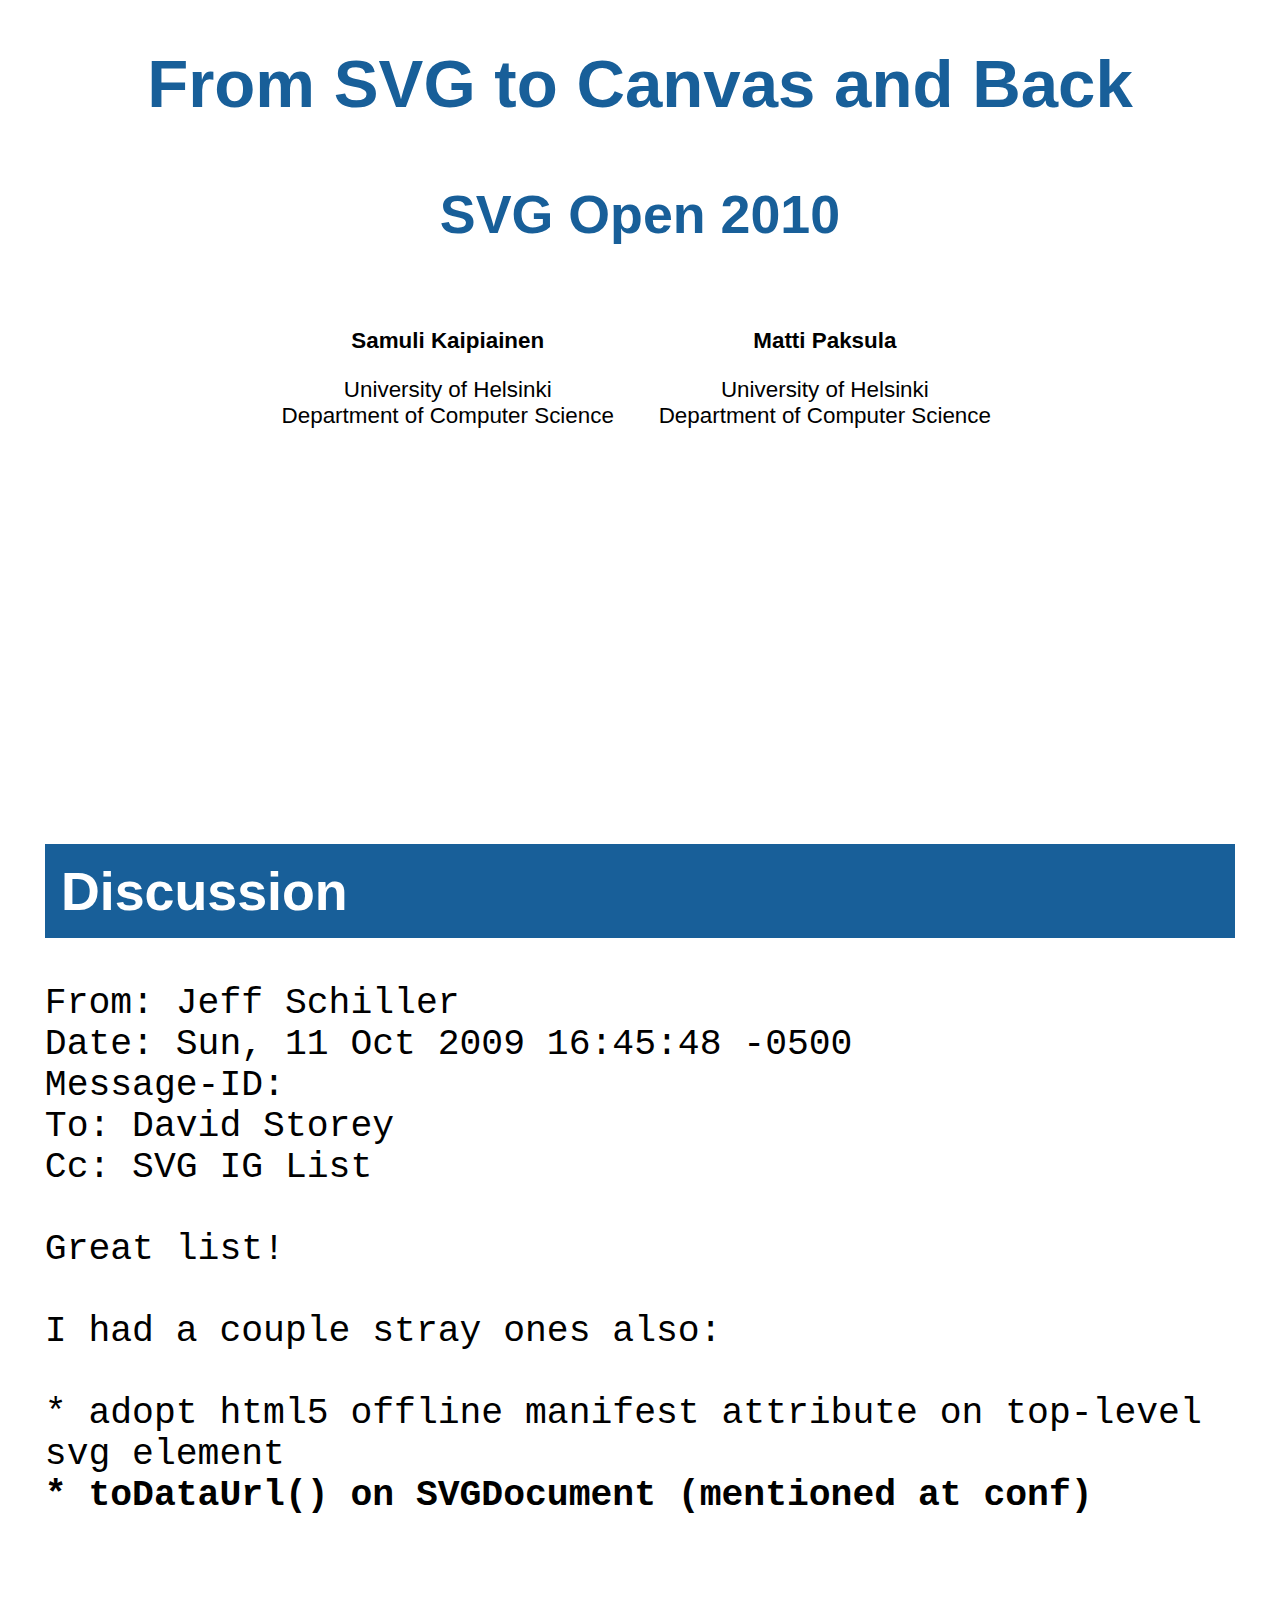
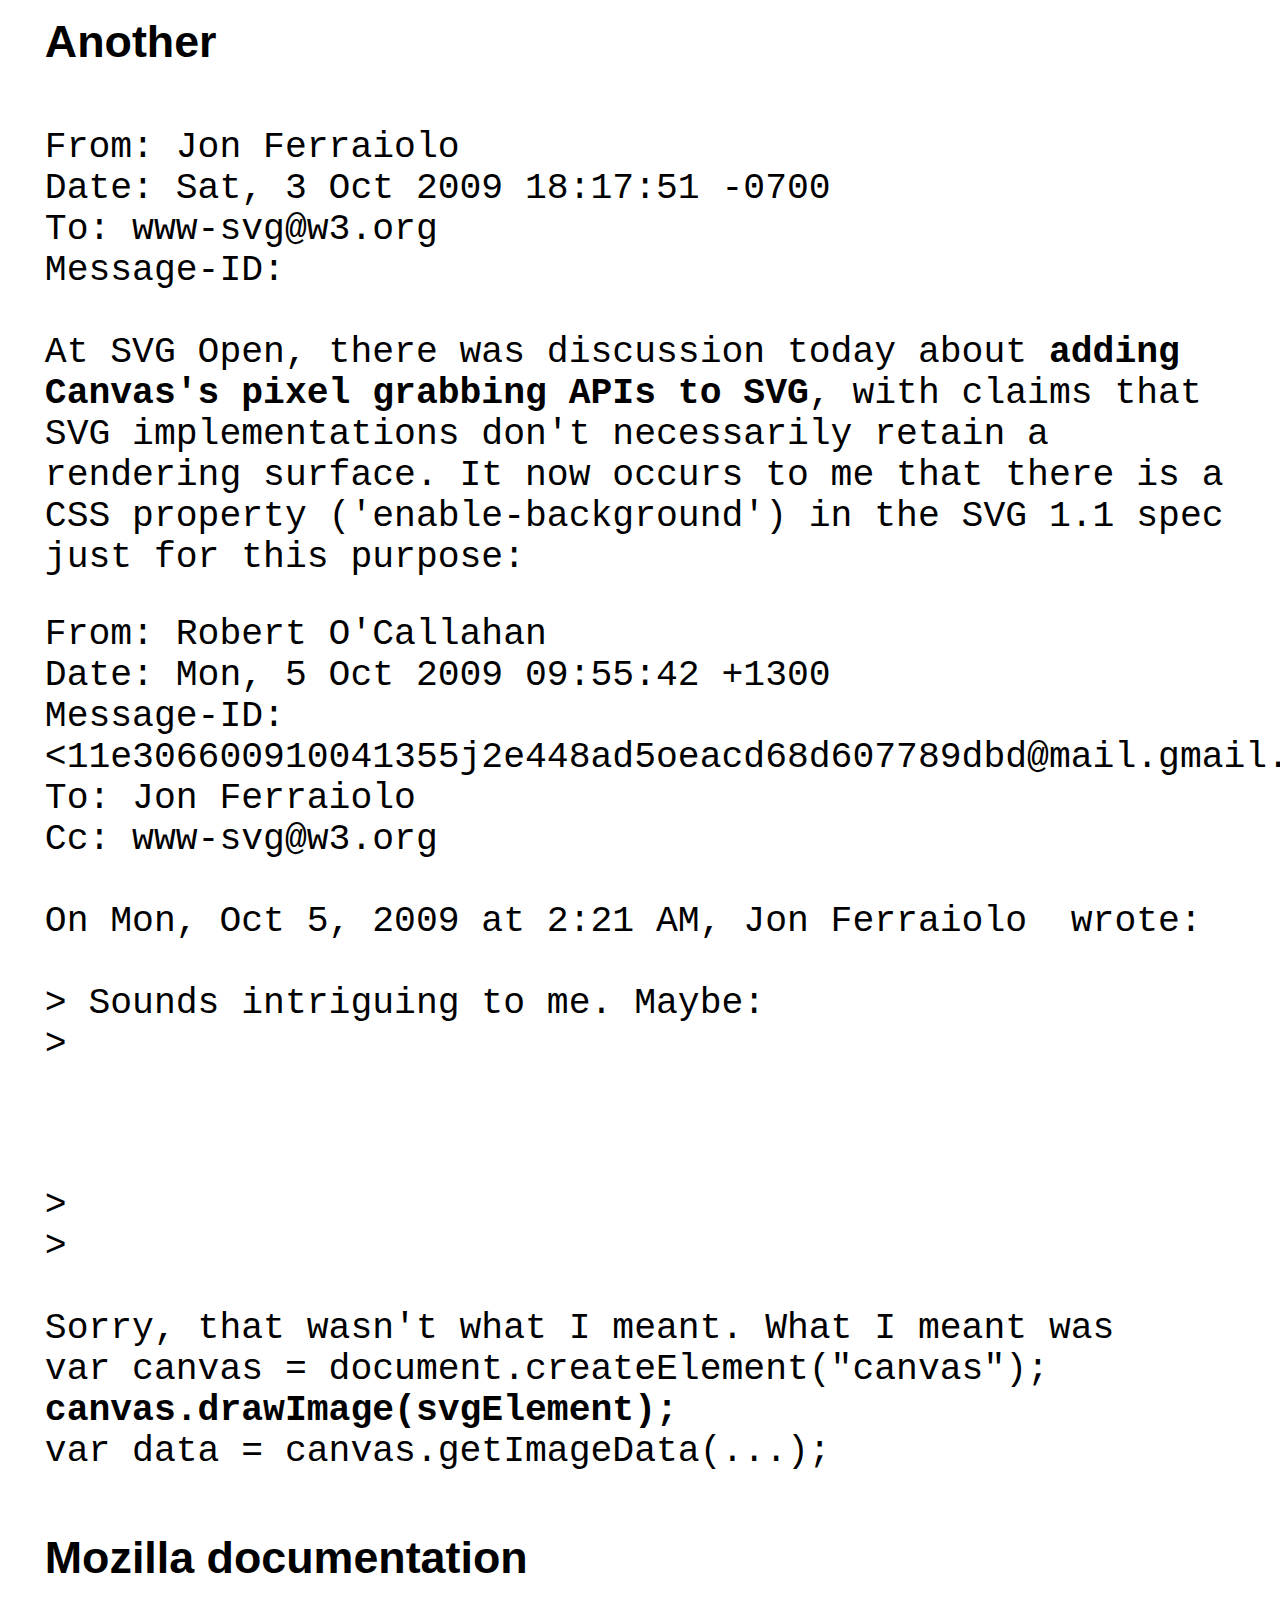
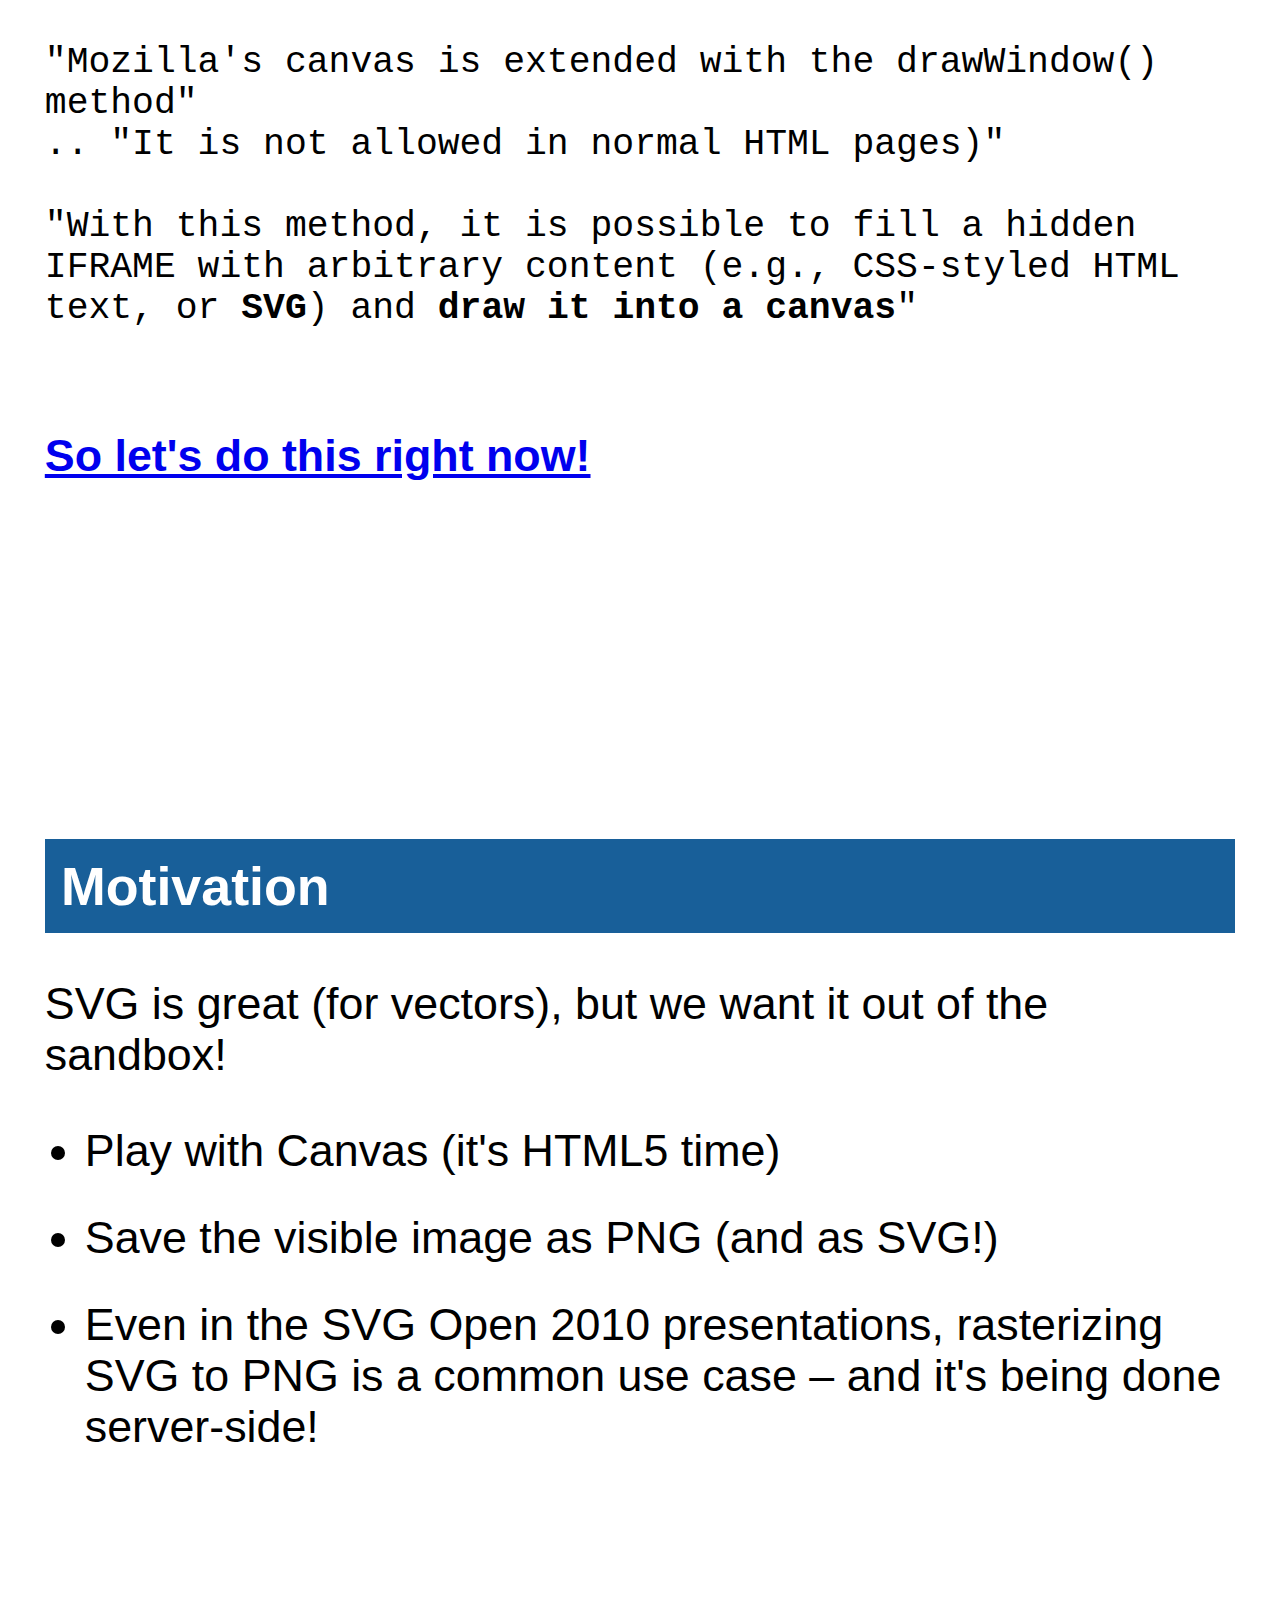
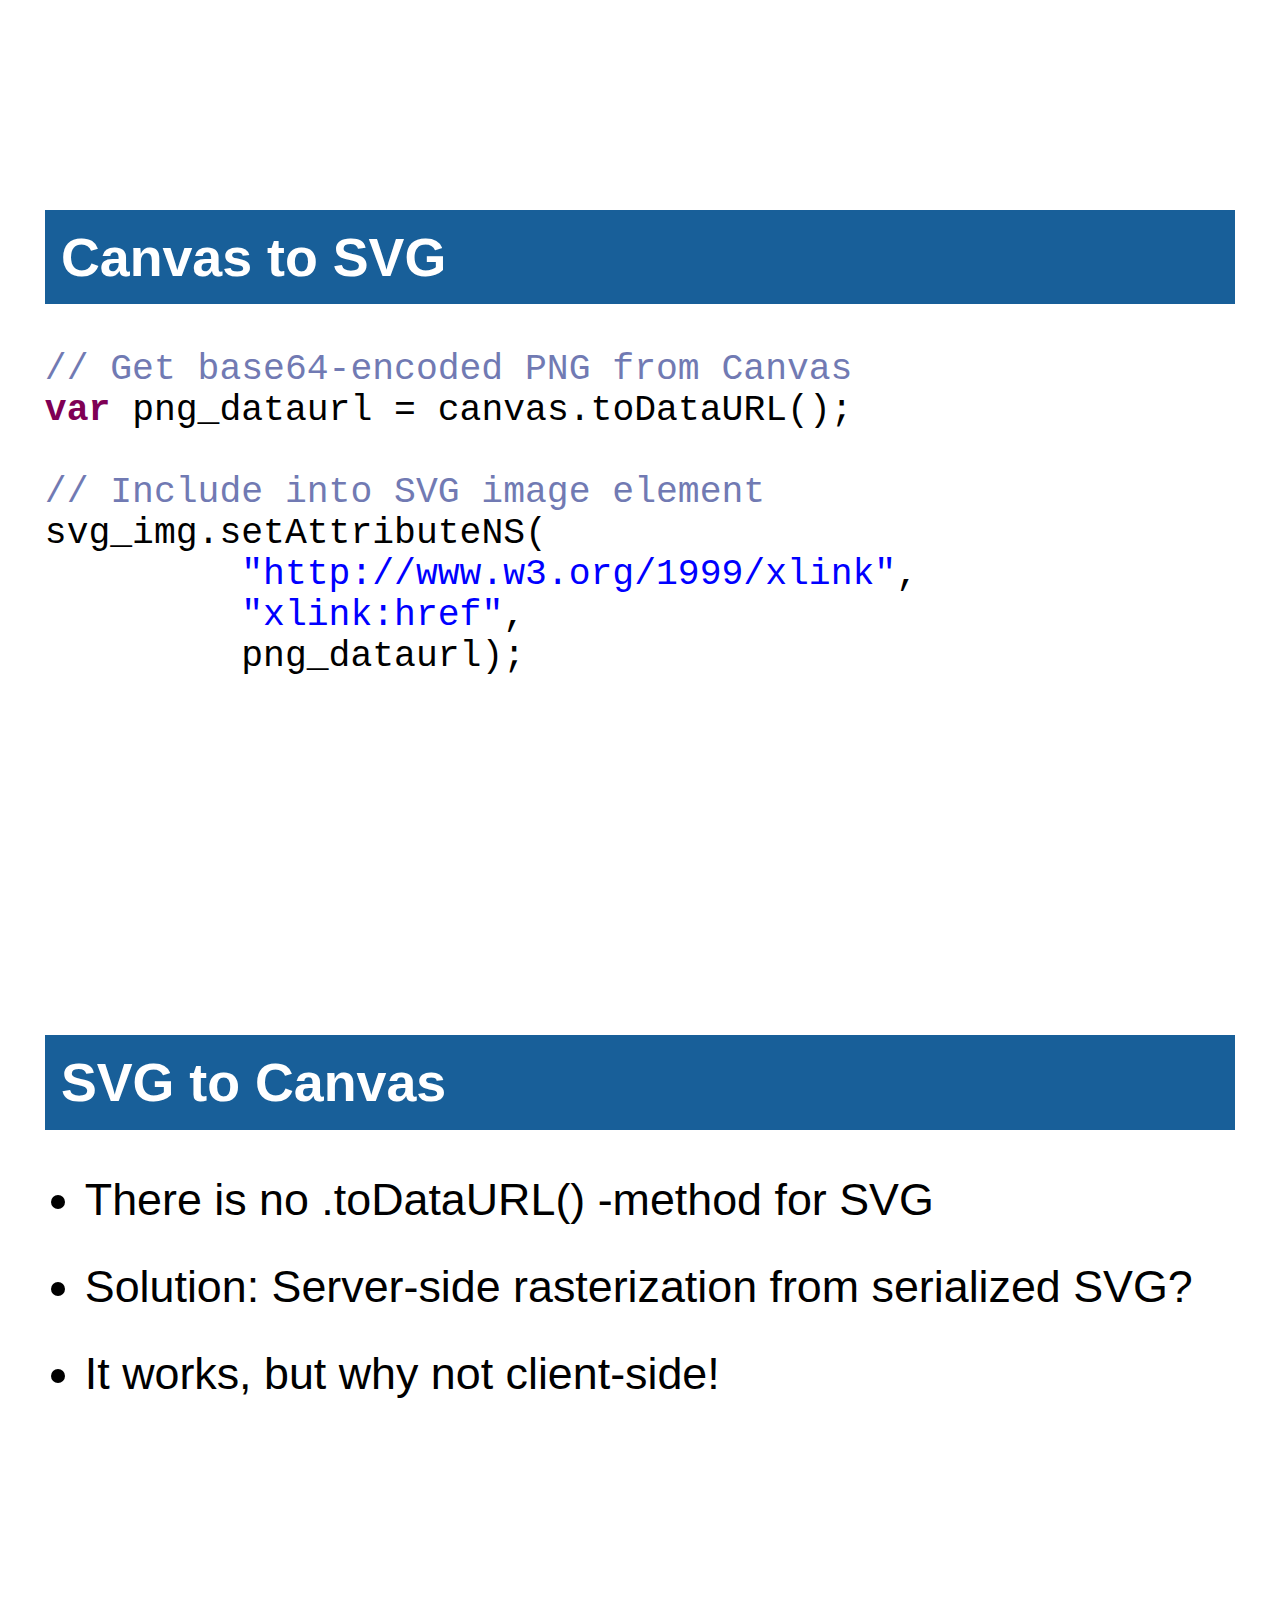
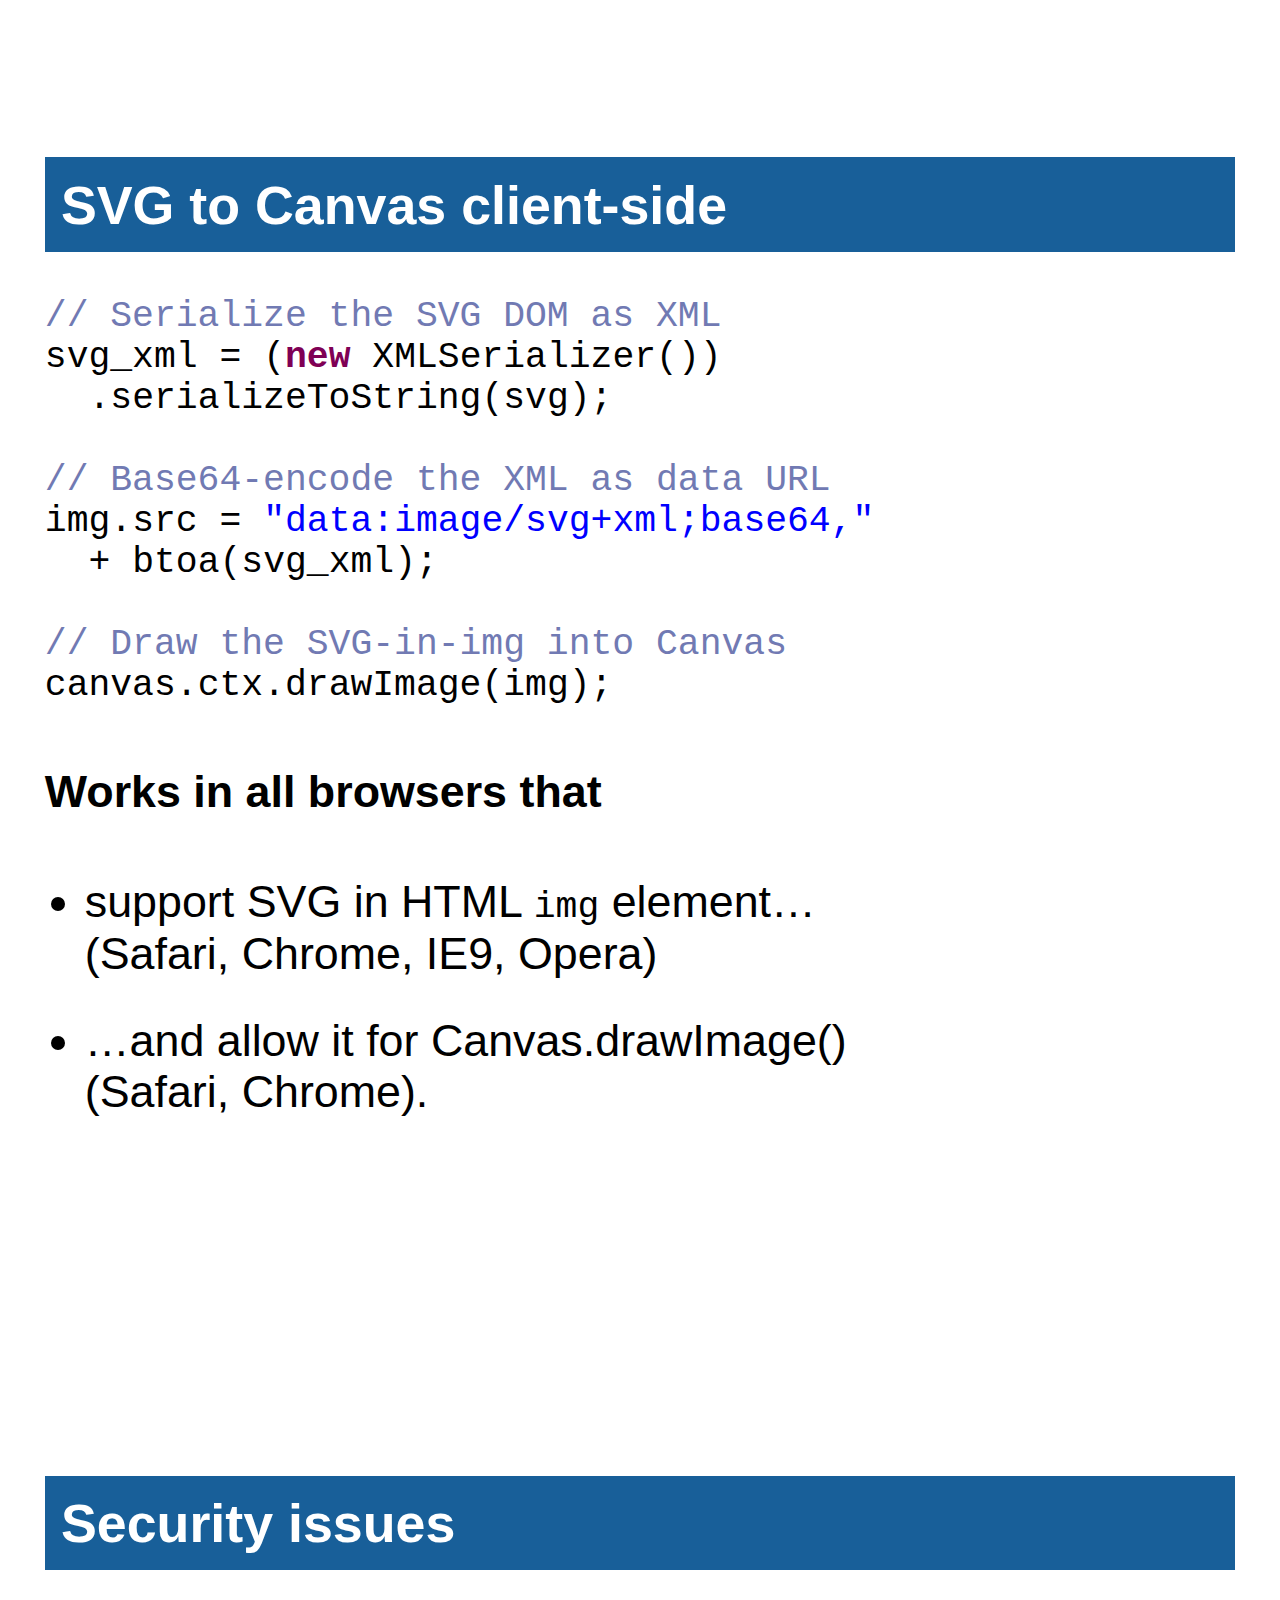
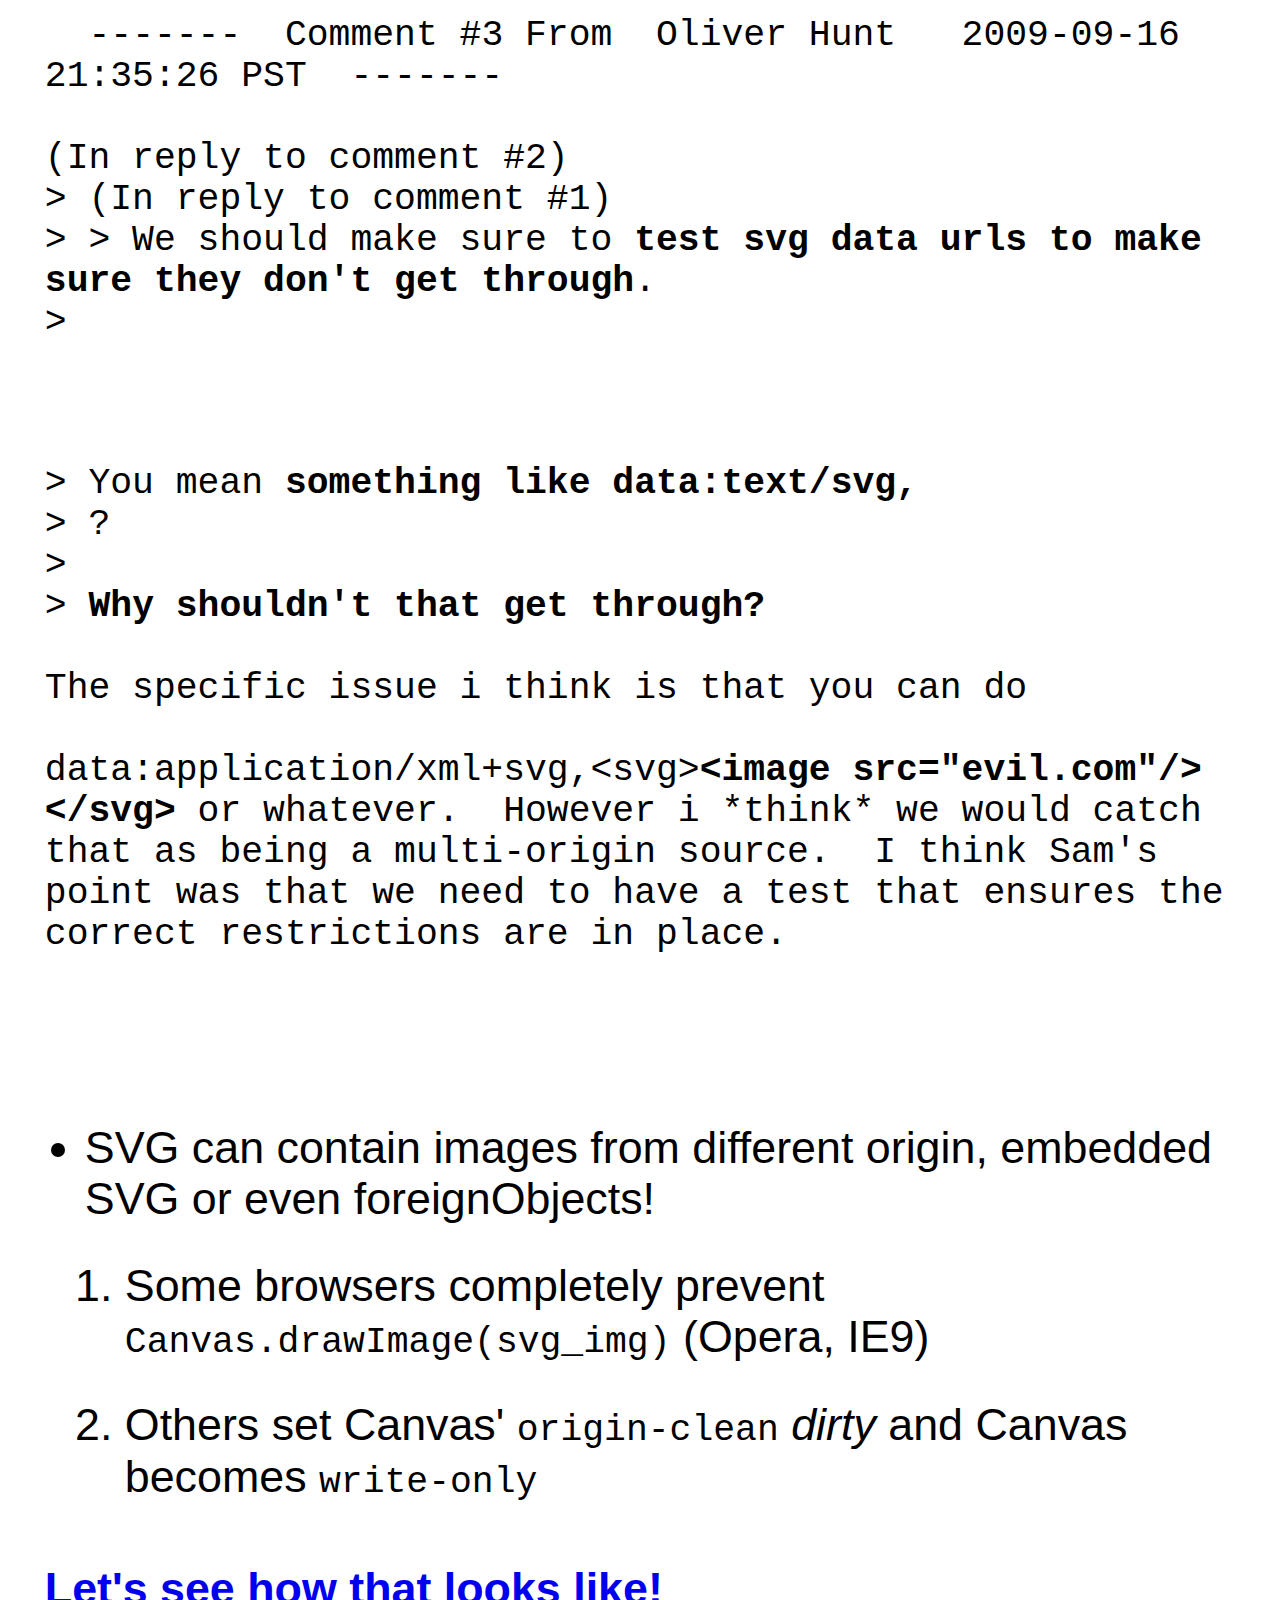
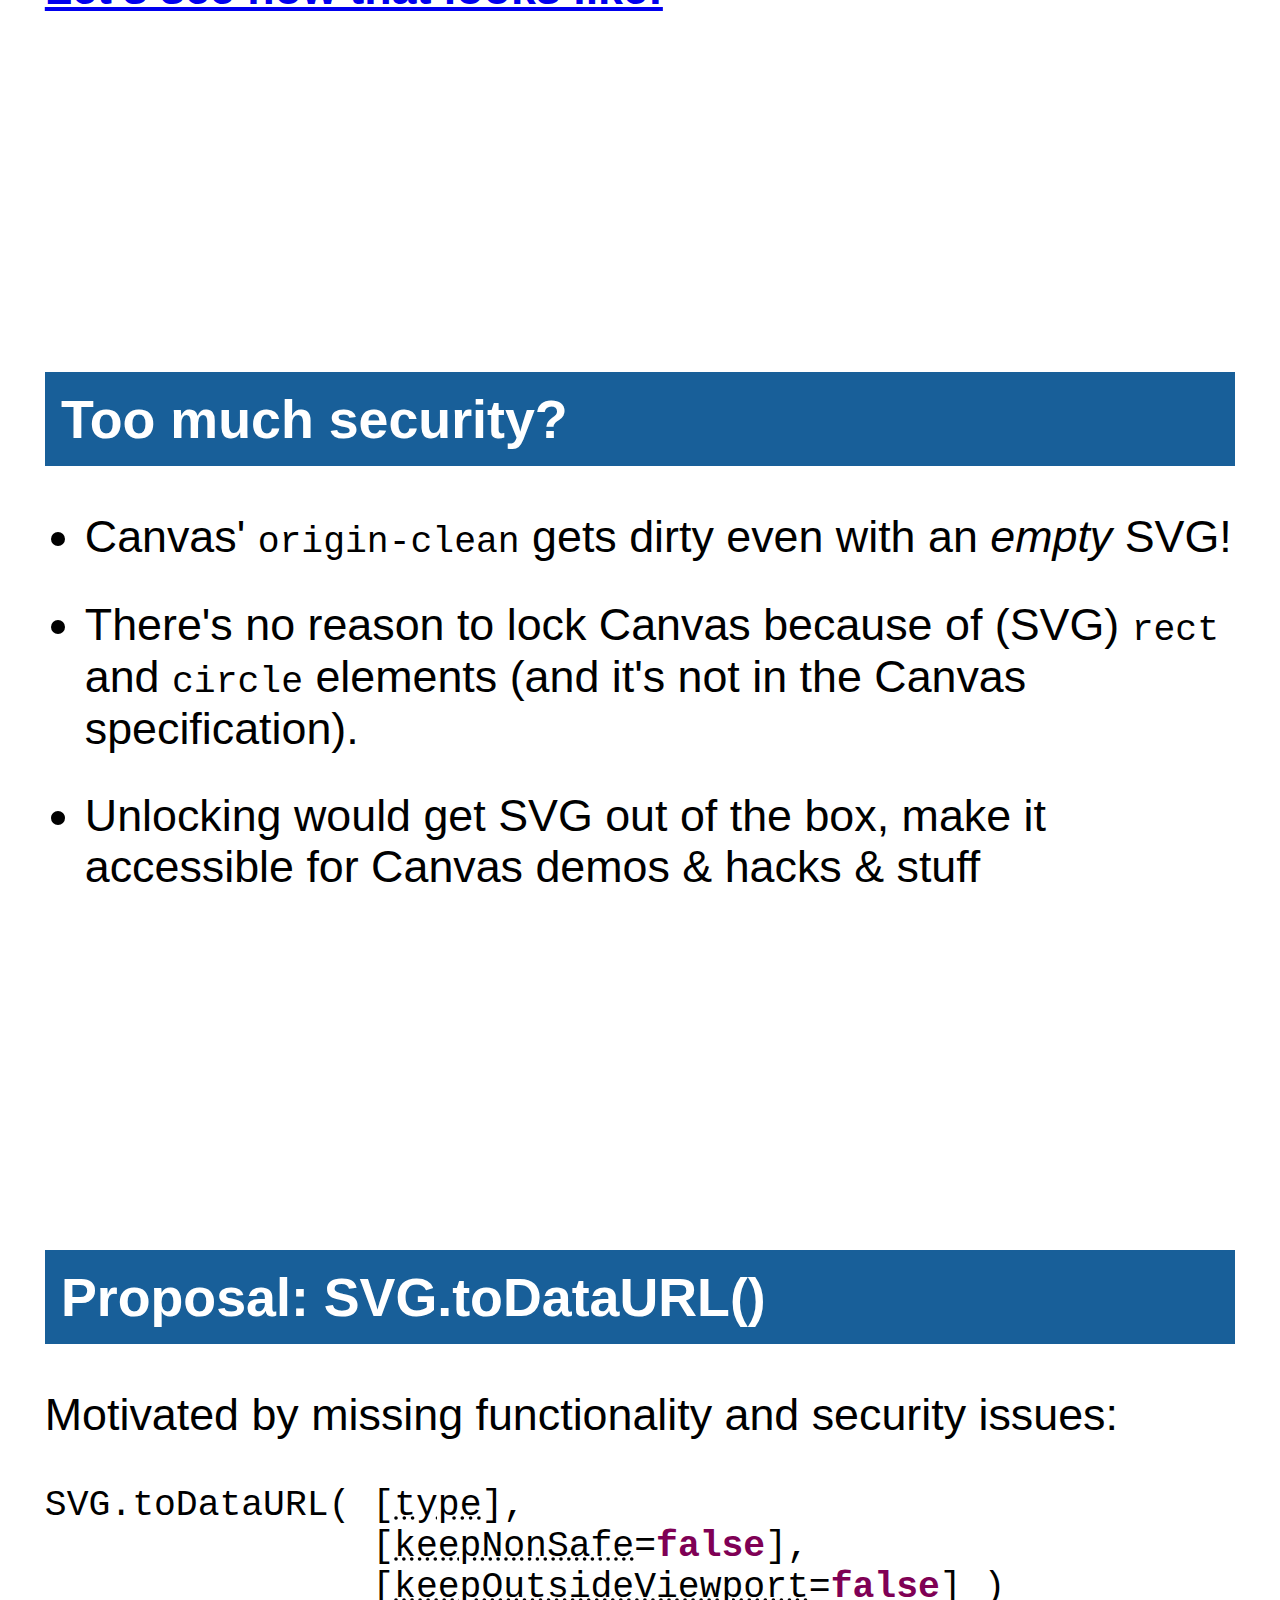
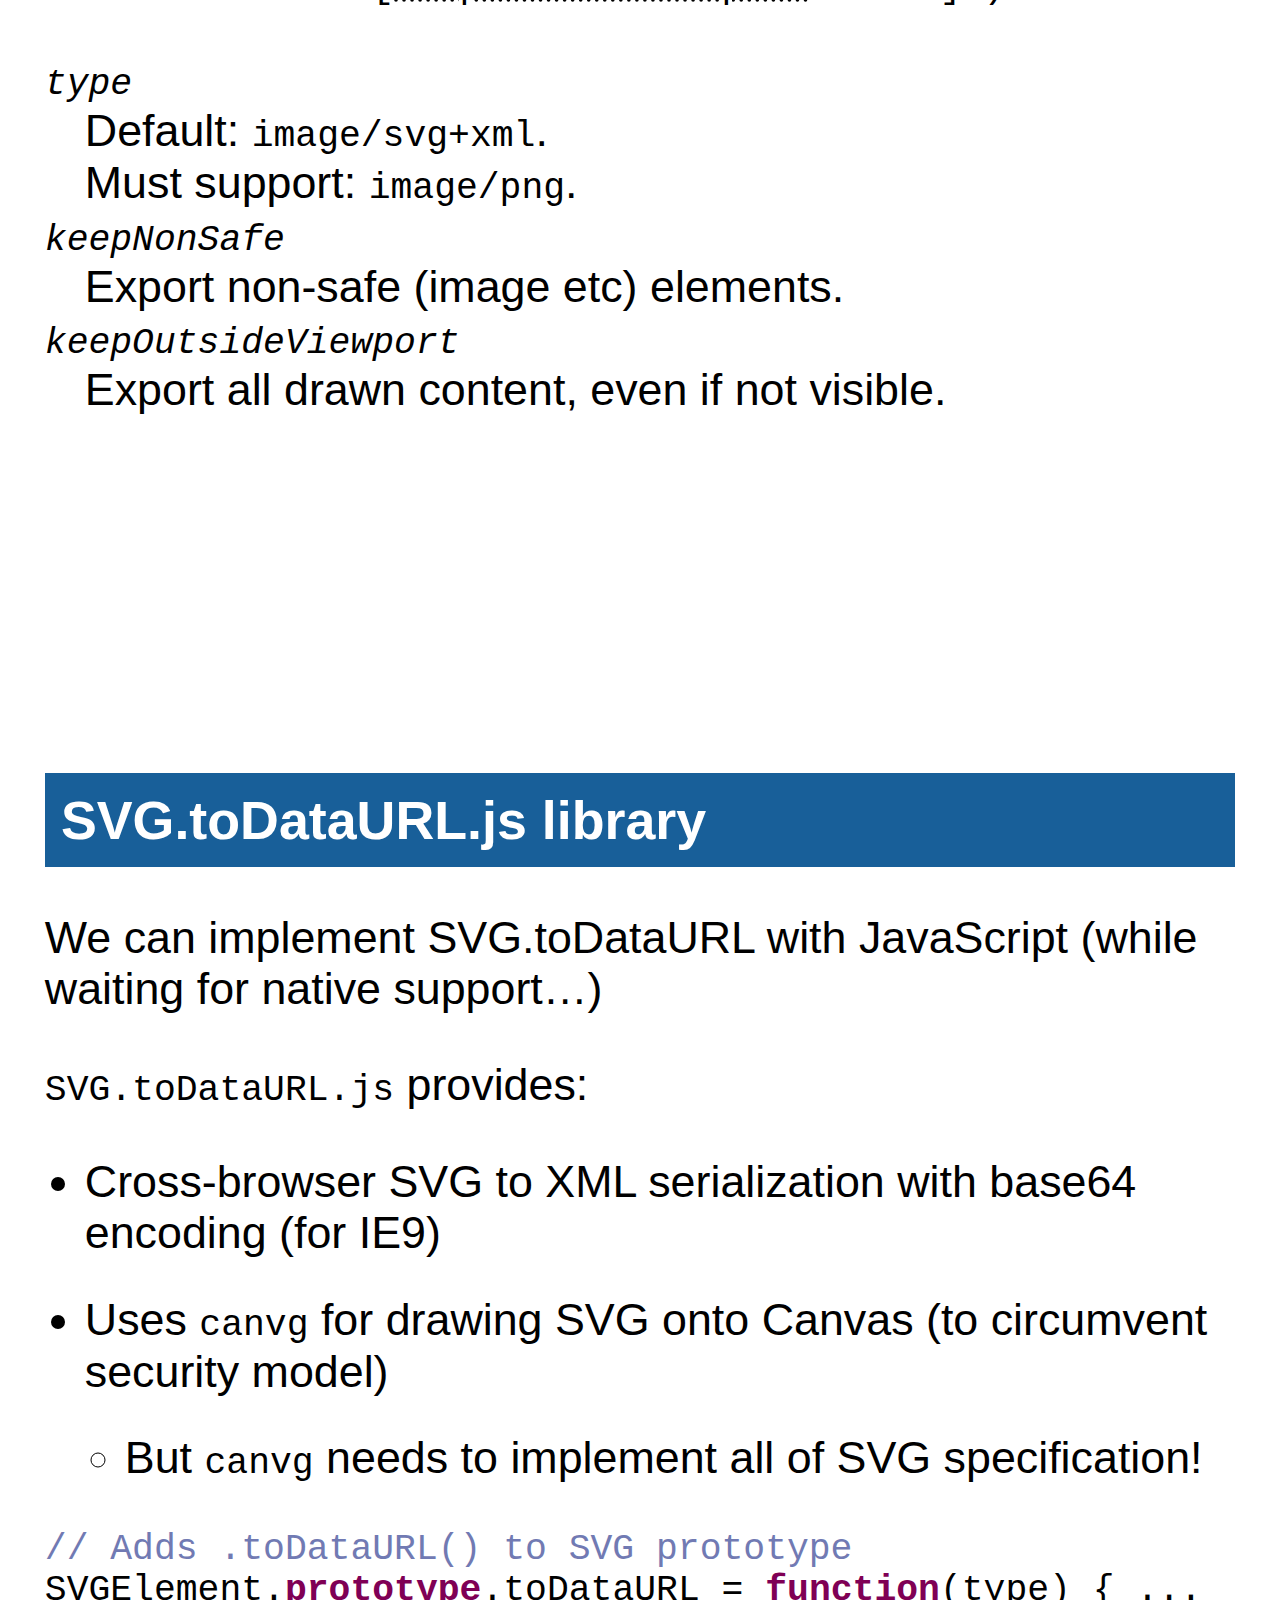
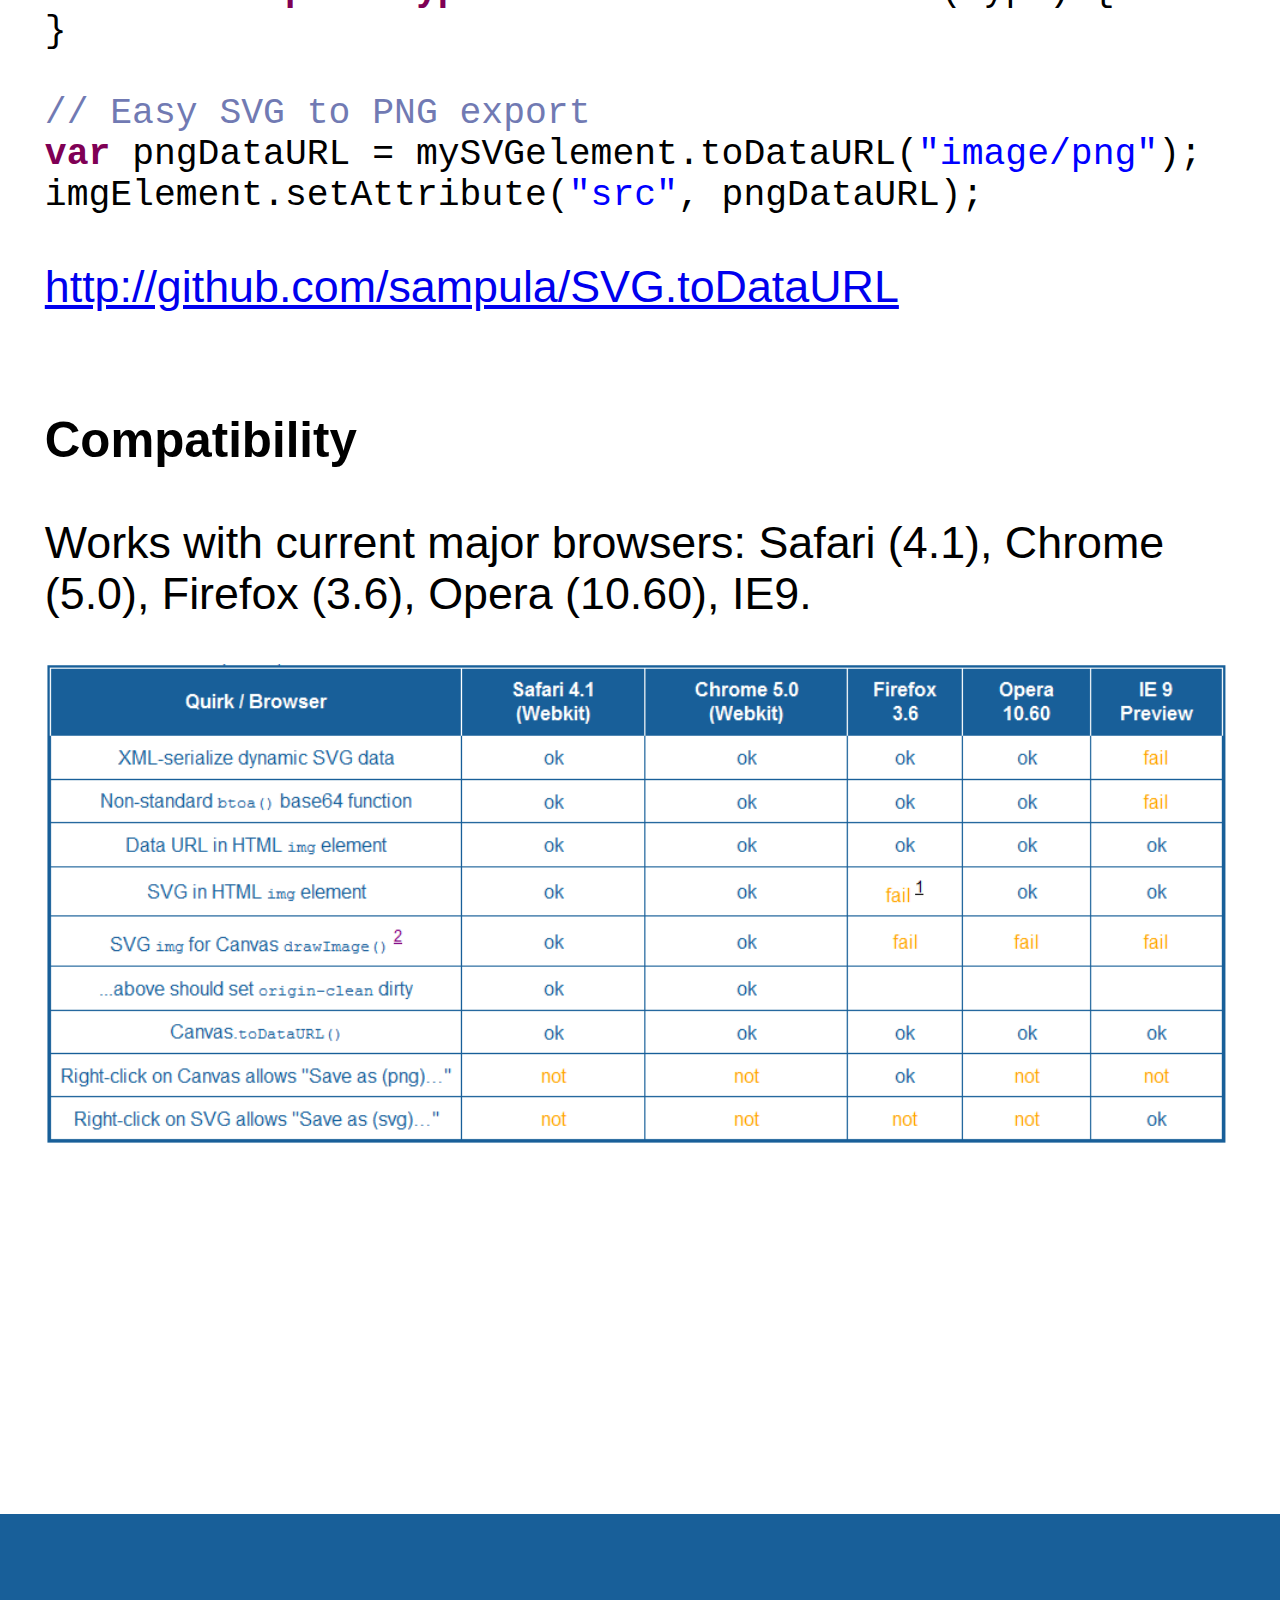
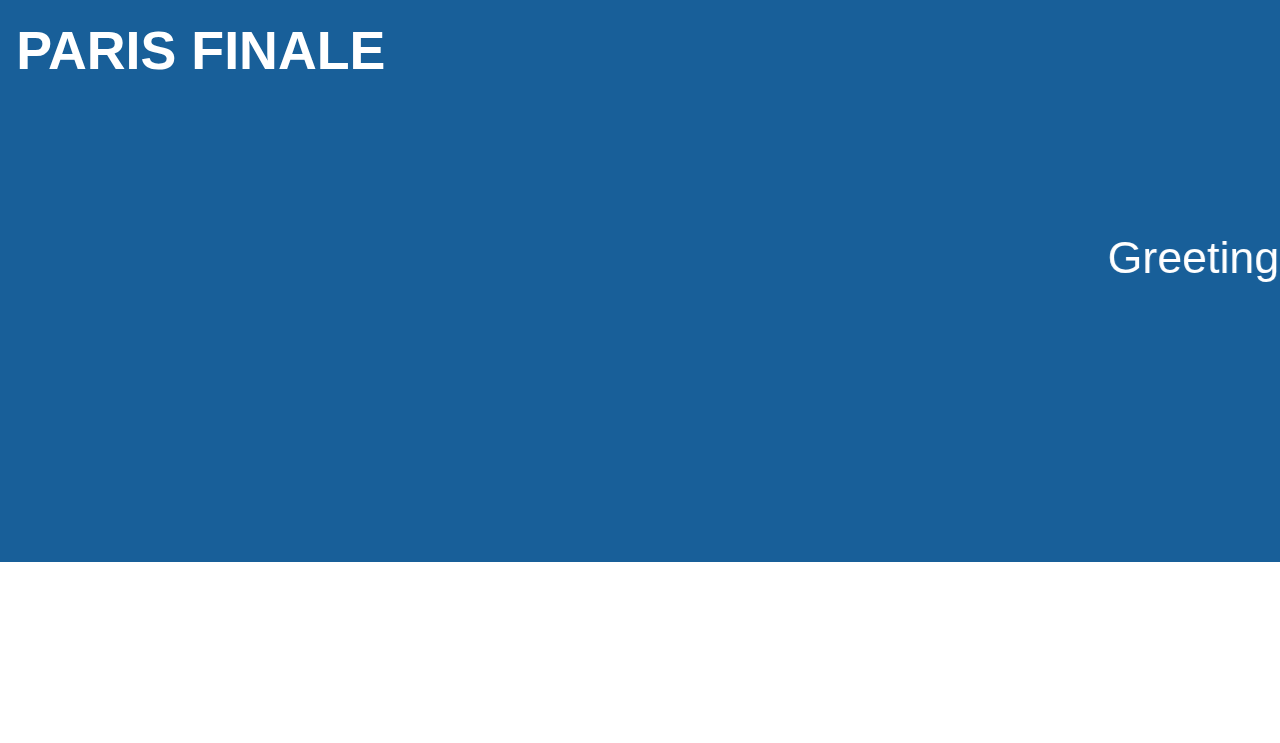
<file: presentation/index.html>
<?xml version='1.0' encoding='utf-8' ?>
<!DOCTYPE html PUBLIC "-//W3C//DTD XHTML 1.0 Strict//EN"
    "http://www.w3.org/TR/xhtml1/DTD/xhtml1-strict.dtd">
<html lang='en' xml:lang='en' xmlns='http://www.w3.org/1999/xhtml'>
<head>
	<title>SVG Open 2010: From SVG to Canvas and Back</title>

	<script type="text/javascript">
	/* Copyright (C) 2007, 2008 gnombat@users.sourceforge.net */
/* License: http://shjs.sourceforge.net/doc/gplv3.html */

if(!this.sh_languages){this.sh_languages={}}var sh_requests={};function sh_isEmailAddress(a){if(/^mailto:/.test(a)){return false}return a.indexOf("@")!==-1}function sh_setHref(b,c,d){var a=d.substring(b[c-2].pos,b[c-1].pos);if(a.length>=2&&a.charAt(0)==="<"&&a.charAt(a.length-1)===">"){a=a.substr(1,a.length-2)}if(sh_isEmailAddress(a)){a="mailto:"+a}b[c-2].node.href=a}function sh_konquerorExec(b){var a=[""];a.index=b.length;a.input=b;return a}function sh_highlightString(B,o){if(/Konqueror/.test(navigator.userAgent)){if(!o.konquered){for(var F=0;F<o.length;F++){for(var H=0;H<o[F].length;H++){var G=o[F][H][0];if(G.source==="$"){G.exec=sh_konquerorExec}}}o.konquered=true}}var N=document.createElement("a");var q=document.createElement("span");var A=[];var j=0;var n=[];var C=0;var k=null;var x=function(i,a){var p=i.length;if(p===0){return}if(!a){var Q=n.length;if(Q!==0){var r=n[Q-1];if(!r[3]){a=r[1]}}}if(k!==a){if(k){A[j++]={pos:C};if(k==="sh_url"){sh_setHref(A,j,B)}}if(a){var P;if(a==="sh_url"){P=N.cloneNode(false)}else{P=q.cloneNode(false)}P.className=a;A[j++]={node:P,pos:C}}}C+=p;k=a};var t=/\r\n|\r|\n/g;t.lastIndex=0;var d=B.length;while(C<d){var v=C;var l;var w;var h=t.exec(B);if(h===null){l=d;w=d}else{l=h.index;w=t.lastIndex}var g=B.substring(v,l);var M=[];for(;;){var I=C-v;var D;var y=n.length;if(y===0){D=0}else{D=n[y-1][2]}var O=o[D];var z=O.length;var m=M[D];if(!m){m=M[D]=[]}var E=null;var u=-1;for(var K=0;K<z;K++){var f;if(K<m.length&&(m[K]===null||I<=m[K].index)){f=m[K]}else{var c=O[K][0];c.lastIndex=I;f=c.exec(g);m[K]=f}if(f!==null&&(E===null||f.index<E.index)){E=f;u=K;if(f.index===I){break}}}if(E===null){x(g.substring(I),null);break}else{if(E.index>I){x(g.substring(I,E.index),null)}var e=O[u];var J=e[1];var b;if(J instanceof Array){for(var L=0;L<J.length;L++){b=E[L+1];x(b,J[L])}}else{b=E[0];x(b,J)}switch(e[2]){case -1:break;case -2:n.pop();break;case -3:n.length=0;break;default:n.push(e);break}}}if(k){A[j++]={pos:C};if(k==="sh_url"){sh_setHref(A,j,B)}k=null}C=w}return A}function sh_getClasses(d){var a=[];var b=d.className;if(b&&b.length>0){var e=b.split(" ");for(var c=0;c<e.length;c++){if(e[c].length>0){a.push(e[c])}}}return a}function sh_addClass(c,a){var d=sh_getClasses(c);for(var b=0;b<d.length;b++){if(a.toLowerCase()===d[b].toLowerCase()){return}}d.push(a);c.className=d.join(" ")}function sh_extractTagsFromNodeList(c,a){var f=c.length;for(var d=0;d<f;d++){var e=c.item(d);switch(e.nodeType){case 1:if(e.nodeName.toLowerCase()==="br"){var b;if(/MSIE/.test(navigator.userAgent)){b="\r"}else{b="\n"}a.text.push(b);a.pos++}else{a.tags.push({node:e.cloneNode(false),pos:a.pos});sh_extractTagsFromNodeList(e.childNodes,a);a.tags.push({pos:a.pos})}break;case 3:case 4:a.text.push(e.data);a.pos+=e.length;break}}}function sh_extractTags(c,b){var a={};a.text=[];a.tags=b;a.pos=0;sh_extractTagsFromNodeList(c.childNodes,a);return a.text.join("")}function sh_mergeTags(d,f){var a=d.length;if(a===0){return f}var c=f.length;if(c===0){return d}var i=[];var e=0;var b=0;while(e<a&&b<c){var h=d[e];var g=f[b];if(h.pos<=g.pos){i.push(h);e++}else{i.push(g);if(f[b+1].pos<=h.pos){b++;i.push(f[b]);b++}else{i.push({pos:h.pos});f[b]={node:g.node.cloneNode(false),pos:h.pos}}}}while(e<a){i.push(d[e]);e++}while(b<c){i.push(f[b]);b++}return i}function sh_insertTags(k,h){var g=document;var l=document.createDocumentFragment();var e=0;var d=k.length;var b=0;var j=h.length;var c=l;while(b<j||e<d){var i;var a;if(e<d){i=k[e];a=i.pos}else{a=j}if(a<=b){if(i.node){var f=i.node;c.appendChild(f);c=f}else{c=c.parentNode}e++}else{c.appendChild(g.createTextNode(h.substring(b,a)));b=a}}return l}function sh_highlightElement(d,g){sh_addClass(d,"sh_sourceCode");var c=[];var e=sh_extractTags(d,c);var f=sh_highlightString(e,g);var b=sh_mergeTags(c,f);var a=sh_insertTags(b,e);while(d.hasChildNodes()){d.removeChild(d.firstChild)}d.appendChild(a)}function sh_getXMLHttpRequest(){if(window.ActiveXObject){return new ActiveXObject("Msxml2.XMLHTTP")}else{if(window.XMLHttpRequest){return new XMLHttpRequest()}}throw"No XMLHttpRequest implementation available"}function sh_load(language,element,prefix,suffix){if(language in sh_requests){sh_requests[language].push(element);return}sh_requests[language]=[element];var request=sh_getXMLHttpRequest();var url=prefix+"sh_"+language+suffix;request.open("GET",url,true);request.onreadystatechange=function(){if(request.readyState===4){try{if(!request.status||request.status===200){eval(request.responseText);var elements=sh_requests[language];for(var i=0;i<elements.length;i++){sh_highlightElement(elements[i],sh_languages[language])}}else{throw"HTTP error: status "+request.status}}finally{request=null}}};request.send(null)}function sh_highlightDocument(g,k){var b=document.getElementsByTagName("pre");for(var e=0;e<b.length;e++){var f=b.item(e);var a=sh_getClasses(f);for(var c=0;c<a.length;c++){var h=a[c].toLowerCase();if(h==="sh_sourcecode"){continue}if(h.substr(0,3)==="sh_"){var d=h.substring(3);if(d in sh_languages){sh_highlightElement(f,sh_languages[d])}else{if(typeof(g)==="string"&&typeof(k)==="string"){sh_load(d,f,g,k)}else{throw'Found <pre> element with class="'+h+'", but no such language exists'}}break}}}};
	</script>
	
	<script type="text/javascript">
if(!this.sh_languages){this.sh_languages={}}sh_languages.javascript=[[[/\/\/\//g,"sh_comment",1],[/\/\//g,"sh_comment",7],[/\/\*\*/g,"sh_comment",8],[/\/\*/g,"sh_comment",9],[/\b(?:abstract|break|case|catch|class|const|continue|debugger|default|delete|do|else|enum|export|extends|false|final|finally|for|function|goto|if|implements|in|instanceof|interface|native|new|null|private|protected|prototype|public|return|static|super|switch|synchronized|throw|throws|this|transient|true|try|typeof|var|volatile|while|with)\b/g,"sh_keyword",-1],[/(\+\+|--|\)|\])(\s*)(\/=?(?![*\/]))/g,["sh_symbol","sh_normal","sh_symbol"],-1],[/(0x[A-Fa-f0-9]+|(?:[\d]*\.)?[\d]+(?:[eE][+-]?[\d]+)?)(\s*)(\/(?![*\/]))/g,["sh_number","sh_normal","sh_symbol"],-1],[/([A-Za-z$_][A-Za-z0-9$_]*\s*)(\/=?(?![*\/]))/g,["sh_normal","sh_symbol"],-1],[/\/(?:\\.|[^*\\\/])(?:\\.|[^\\\/])*\/[gim]*/g,"sh_regexp",-1],[/\b[+-]?(?:(?:0x[A-Fa-f0-9]+)|(?:(?:[\d]*\.)?[\d]+(?:[eE][+-]?[\d]+)?))u?(?:(?:int(?:8|16|32|64))|L)?\b/g,"sh_number",-1],[/"/g,"sh_string",10],[/'/g,"sh_string",11],[/~|!|%|\^|\*|\(|\)|-|\+|=|\[|\]|\\|:|;|,|\.|\/|\?|&|<|>|\|/g,"sh_symbol",-1],[/\{|\}/g,"sh_cbracket",-1],[/\b(?:Math|Infinity|NaN|undefined|arguments)\b/g,"sh_predef_var",-1],[/\b(?:Array|Boolean|Date|Error|EvalError|Function|Number|Object|RangeError|ReferenceError|RegExp|String|SyntaxError|TypeError|URIError|decodeURI|decodeURIComponent|encodeURI|encodeURIComponent|eval|isFinite|isNaN|parseFloat|parseInt)\b/g,"sh_predef_func",-1],[/(?:[A-Za-z]|_)[A-Za-z0-9_]*(?=[ \t]*\()/g,"sh_function",-1]],[[/$/g,null,-2],[/(?:<?)[A-Za-z0-9_\.\/\-_~]+@[A-Za-z0-9_\.\/\-_~]+(?:>?)|(?:<?)[A-Za-z0-9_]+:\/\/[A-Za-z0-9_\.\/\-_~]+(?:>?)/g,"sh_url",-1],[/<\?xml/g,"sh_preproc",2,1],[/<!DOCTYPE/g,"sh_preproc",4,1],[/<!--/g,"sh_comment",5],[/<(?:\/)?[A-Za-z](?:[A-Za-z0-9_:.-]*)(?:\/)?>/g,"sh_keyword",-1],[/<(?:\/)?[A-Za-z](?:[A-Za-z0-9_:.-]*)/g,"sh_keyword",6,1],[/&(?:[A-Za-z0-9]+);/g,"sh_preproc",-1],[/<(?:\/)?[A-Za-z][A-Za-z0-9]*(?:\/)?>/g,"sh_keyword",-1],[/<(?:\/)?[A-Za-z][A-Za-z0-9]*/g,"sh_keyword",6,1],[/@[A-Za-z]+/g,"sh_type",-1],[/(?:TODO|FIXME|BUG)(?:[:]?)/g,"sh_todo",-1]],[[/\?>/g,"sh_preproc",-2],[/([^=" \t>]+)([ \t]*)(=?)/g,["sh_type","sh_normal","sh_symbol"],-1],[/"/g,"sh_string",3]],[[/\\(?:\\|")/g,null,-1],[/"/g,"sh_string",-2]],[[/>/g,"sh_preproc",-2],[/([^=" \t>]+)([ \t]*)(=?)/g,["sh_type","sh_normal","sh_symbol"],-1],[/"/g,"sh_string",3]],[[/-->/g,"sh_comment",-2],[/<!--/g,"sh_comment",5]],[[/(?:\/)?>/g,"sh_keyword",-2],[/([^=" \t>]+)([ \t]*)(=?)/g,["sh_type","sh_normal","sh_symbol"],-1],[/"/g,"sh_string",3]],[[/$/g,null,-2]],[[/\*\//g,"sh_comment",-2],[/(?:<?)[A-Za-z0-9_\.\/\-_~]+@[A-Za-z0-9_\.\/\-_~]+(?:>?)|(?:<?)[A-Za-z0-9_]+:\/\/[A-Za-z0-9_\.\/\-_~]+(?:>?)/g,"sh_url",-1],[/<\?xml/g,"sh_preproc",2,1],[/<!DOCTYPE/g,"sh_preproc",4,1],[/<!--/g,"sh_comment",5],[/<(?:\/)?[A-Za-z](?:[A-Za-z0-9_:.-]*)(?:\/)?>/g,"sh_keyword",-1],[/<(?:\/)?[A-Za-z](?:[A-Za-z0-9_:.-]*)/g,"sh_keyword",6,1],[/&(?:[A-Za-z0-9]+);/g,"sh_preproc",-1],[/<(?:\/)?[A-Za-z][A-Za-z0-9]*(?:\/)?>/g,"sh_keyword",-1],[/<(?:\/)?[A-Za-z][A-Za-z0-9]*/g,"sh_keyword",6,1],[/@[A-Za-z]+/g,"sh_type",-1],[/(?:TODO|FIXME|BUG)(?:[:]?)/g,"sh_todo",-1]],[[/\*\//g,"sh_comment",-2],[/(?:<?)[A-Za-z0-9_\.\/\-_~]+@[A-Za-z0-9_\.\/\-_~]+(?:>?)|(?:<?)[A-Za-z0-9_]+:\/\/[A-Za-z0-9_\.\/\-_~]+(?:>?)/g,"sh_url",-1],[/(?:TODO|FIXME|BUG)(?:[:]?)/g,"sh_todo",-1]],[[/"/g,"sh_string",-2],[/\\./g,"sh_specialchar",-1]],[[/'/g,"sh_string",-2],[/\\./g,"sh_specialchar",-1]]];	
	</script>
	
	<style type="text/css">
pre.sh_sourceCode {
  background-color: #ffffff;
  color: #000000;
  font-weight: normal;
  font-style: normal;
}

pre.sh_sourceCode .sh_keyword {
  color: #7f0055;
  font-weight: bold;
  font-style: normal;
}

pre.sh_sourceCode .sh_type {
  color: #7f0055;
  font-weight: bold;
  font-style: normal;
}

pre.sh_sourceCode .sh_string {
  color: #0000ff;
  font-weight: normal;
  font-style: normal;
}

pre.sh_sourceCode .sh_regexp {
  color: #0000ff;
  font-weight: normal;
  font-style: normal;
}

pre.sh_sourceCode .sh_specialchar {
  color: #0000ff;
  font-weight: normal;
  font-style: normal;
}

pre.sh_sourceCode .sh_comment {
  color: #717ab3;
  font-weight: normal;
  font-style: normal;
}

pre.sh_sourceCode .sh_number {
  color: #000000;
  font-weight: normal;
  font-style: normal;
}

pre.sh_sourceCode .sh_preproc {
  color: #3f5fbf;
  font-weight: normal;
  font-style: normal;
}

pre.sh_sourceCode .sh_function {
  color: #000000;
  font-weight: normal;
  font-style: normal;
}

pre.sh_sourceCode .sh_url {
  color: #0000ff;
  font-weight: normal;
  font-style: normal;
}

pre.sh_sourceCode .sh_date {
  color: #7f0055;
  font-weight: bold;
  font-style: normal;
}

pre.sh_sourceCode .sh_time {
  color: #7f0055;
  font-weight: bold;
  font-style: normal;
}

pre.sh_sourceCode .sh_file {
  color: #7f0055;
  font-weight: bold;
  font-style: normal;
}

pre.sh_sourceCode .sh_ip {
  color: #0000ff;
  font-weight: normal;
  font-style: normal;
}

pre.sh_sourceCode .sh_name {
  color: #0000ff;
  font-weight: normal;
  font-style: normal;
}

pre.sh_sourceCode .sh_variable {
  color: #7f0055;
  font-weight: bold;
  font-style: normal;
}

pre.sh_sourceCode .sh_oldfile {
  color: #0000ff;
  font-weight: normal;
  font-style: normal;
}

pre.sh_sourceCode .sh_newfile {
  color: #0000ff;
  font-weight: normal;
  font-style: normal;
}

pre.sh_sourceCode .sh_difflines {
  color: #7f0055;
  font-weight: bold;
  font-style: normal;
}

pre.sh_sourceCode .sh_selector {
  color: #7f0055;
  font-weight: bold;
  font-style: normal;
}

pre.sh_sourceCode .sh_property {
  color: #7f0055;
  font-weight: bold;
  font-style: normal;
}

pre.sh_sourceCode .sh_value {
  color: #0000ff;
  font-weight: normal;
  font-style: normal;
}	
	</style>

	<style type="text/css">

	body {
		font-family: sans-serif;
		font-size: 2.8em;
		margin: 1em;
	}
	
	h1 { font-size: 1.5em; }
	h2 { font-size: 1.2em; }
	h3 { font-size: 1.1em; }
	
	img {
		width: 100%;
	}
	
	div.authors, div.title {
		text-align: center;
	}

	div.authors { font-size: 0.5em; }
	
	h1.title, h2.title {
		color: rgb(24,95,153); /* andreas blue */
  		background-color: white;
	}
	
	div.authors {
	  	width: 36em;
	  	margin-left: auto;
	  	margin-right: auto;
		margin-bottom: 26em;
	}

	div.authors > div.author {
		float: left;
		margin-left: 2em;
	}
	

	div.authors > div.author > p.name {
		font-weight: bold;
	}
	
	h2 {
		clear: both;
		padding: 0.3em;
		color: white;
		background-color:rgb(24,95,153);
	}
	
	div.slide > h3 {
		margin-top: 2em;
	}
	.slide {
		margin-top: 8em;
	}
	.note {
		color: silver;
		/* display: none; */
	}
	
	li {
		margin-top: 0.8em;
	}

	pre {
		white-space: pre-wrap;
	}
	
	.greet {
		margin-top: 2em;
		margin-bottom: 4em;
	}
	
	.greet span {
		color: white;
		margin-right: 3em;
	}
	
	.final {
		background: rgb(24,95,153);
		padding-top: 1em;
		padding-bottom: 2em;
		margin-left: -1em;
		margin-right: -1em;
		margin-bottom: -1em;
	}
	
	</style>
</head>

<body onload="sh_highlightDocument();">
	
<div class="titleslide" id="1">

<div class="title">	
	<h1 class="title">From SVG to Canvas and Back</h1>

	<h2 class="title">SVG Open 2010</h2>
</div>

<div class="authors">
	<div class="author">
		<p class="name">Samuli Kaipiainen</p>
		<p class="organization">University of Helsinki<br/> Department of Computer Science</p>
	</div>

	<div class="author">
		<p class="name">Matti Paksula</p>
		<p class="organization">University of Helsinki<br/> Department of Computer Science</p>
	</div>	
</div>

</div>

<div class="slide">

	<h2>Discussion</h2>

<pre>
From: Jeff Schiller <codedread@gmail.com>
Date: Sun, 11 Oct 2009 16:45:48 -0500
Message-ID: <da131fde0910111445h38291f3er33534e69260936db@mail.gmail.com>
To: David Storey <dstorey@opera.com>
Cc: SVG IG List <public-svg-ig@w3.org>

Great list!

I had a couple stray ones also:

* adopt html5 offline manifest attribute on top-level svg element
<strong>* toDataUrl() on SVGDocument (mentioned at conf)</strong>

</pre>

<h4>Another</h4>

<pre>
From: Jon Ferraiolo <jferrai@us.ibm.com>
Date: Sat, 3 Oct 2009 18:17:51 -0700
To: www-svg@w3.org
Message-ID: <OFD44165F3.7CC6EADF-ON88257645.00069E61-88257645.000720C0@us.ibm.com>

At SVG Open, there was discussion today about <strong>adding Canvas's pixel grabbing APIs to SVG</strong>, with claims that SVG implementations don't necessarily retain a rendering surface. It now occurs to me that there is a CSS property ('enable-background') in the SVG 1.1 spec just for this purpose:
</pre>

<pre>
From: Robert O'Callahan <robert@ocallahan.org>
Date: Mon, 5 Oct 2009 09:55:42 +1300
Message-ID: <11e306600910041355j2e448ad5oeacd68d607789dbd@mail.gmail.com>
To: Jon Ferraiolo <jferrai@us.ibm.com>
Cc: www-svg@w3.org

On Mon, Oct 5, 2009 at 2:21 AM, Jon Ferraiolo <jferrai@us.ibm.com> wrote:

> Sounds intriguing to me. Maybe:
>
> <svg id="aaa" canvas="true">...</svg>
>

Sorry, that wasn't what I meant. What I meant was
var canvas = document.createElement("canvas");
<strong>canvas.drawImage(svgElement);</strong>
var data = canvas.getImageData(...);
</pre>

<h4>Mozilla documentation</h4>

<pre>
"Mozilla's canvas is extended with the drawWindow() method"
.. "It is not allowed in normal HTML pages)"

"With this method, it is possible to fill a hidden IFRAME with arbitrary content (e.g., CSS-styled HTML text, or <strong>SVG</strong>) and <strong>draw it into a canvas</strong>"

</pre>

	<h4><a href="http://db.cs.helsinki.fi/~paksula/svg_open_2010/demo.xhtml">So let's do this right now!</a></h4>
	
</div>



<div class="slide">
	<h2>Motivation</h2>
	
	<p>SVG is great (for vectors), but we want it out of the sandbox!</p>

	<ul>
		<li>Play with Canvas (it's HTML5 time)</li>
		<li>Save the visible image as PNG (and as SVG!)</li>
		<li>Even in the SVG Open 2010 presentations, rasterizing SVG to PNG is a common use case – and it's being done server-side!</li>
	</ul>
	
</div>


<div class="slide">
	<h2>Canvas to SVG</h2>

<pre class="sh_javascript">
// Get base64-encoded PNG from Canvas
var png_dataurl = canvas.toDataURL();

// Include into SVG image element
svg_img.setAttributeNS(
         "http://www.w3.org/1999/xlink",
         "xlink:href",
         png_dataurl);
</pre>

</div>




<div class="slide">
	<h2>SVG to Canvas</h2>

	<ul>
		<li>There is no .toDataURL() -method for SVG</li>
		<li>Solution: Server-side rasterization from serialized SVG?</li>
		<li>It works, but why not client-side!</li>
	</ul>
</div>



<div class="slide">
	<h2>SVG to Canvas client-side</h2>

<pre class="sh_javascript">
// Serialize the SVG DOM as XML
svg_xml = (new XMLSerializer())
  .serializeToString(svg);

// Base64-encode the XML as data URL
img.src = "data:image/svg+xml;base64,"
  + btoa(svg_xml);

// Draw the SVG-in-img into Canvas
canvas.ctx.drawImage(img);
</pre>

	<h4>Works in all browsers that</h4>
	
	<ul>
		<li>support SVG in HTML <code>img</code> element…<br />(Safari, Chrome, IE9, Opera)</li>
		<li>…and allow it for Canvas.drawImage()<br />(Safari, Chrome).</li>
	</ul>
	
</div>


<div class="slide">

	<h2>Security issues</h2>

<pre>
  -------  Comment #3 From  Oliver Hunt   2009-09-16 21:35:26 PST  -------

(In reply to comment #2)
> (In reply to comment #1)
> > We should make sure to <strong>test svg data urls to make sure they don't get through</strong>.
> 
> You mean <strong>something like data:text/svg,<svg>...</strong>
> ?
> 
> <strong>Why shouldn't that get through?</strong>

The specific issue i think is that you can do

data:application/xml+svg,&lt;svg&gt;<strong>&lt;image src="evil.com"/&gt;&lt;/svg&gt;</strong> or whatever.  However i *think* we would catch that as being a multi-origin source.  I think Sam's point was that we need to have a test that ensures the correct restrictions are in place.



</pre>

	<ul>
		<li>SVG can contain images from different origin, embedded SVG or even foreignObjects!
			<ol>
				<li>Some browsers completely prevent <code>Canvas.drawImage(svg_img)</code> (Opera, IE9)</li>
				<li>Others set Canvas' <code>origin-clean</code> <em>dirty</em> and Canvas becomes <code>write-only</code></li>
			</ol>
		</li>
	</ul>

	<h4><a href="http://db.cs.helsinki.fi/~paksula/svg_open_2010/demo.xhtml">Let's see how that looks like!</a></h4>
	
</div>


<div class="slide">
	
	<h2>Too much security?</h2>
	
	<ul>
		<li>Canvas' <code>origin-clean</code> gets dirty even with an <em>empty</em> SVG!</li>
		<li>There's no reason to lock Canvas because of (SVG) <code>rect</code> and <code>circle</code> elements (and it's not in the Canvas specification).</li>
		<li>Unlocking would get SVG out of the box, make it accessible for Canvas demos &amp; hacks &amp; stuff</li>
	</ul>
	
</div>


<div class="slide">
	<h2>Proposal: SVG.toDataURL()</h2>
	
	<p>Motivated by missing functionality and security issues:</p>
	
<pre class="sh_javascript">
SVG.toDataURL( [<abbr title="MIME type of the exported data">type</abbr>],
               [<abbr title="Export non-safe (image and foreignObject) elements">keepNonSafe</abbr>=false],
               [<abbr title="Export all drawn content, even if not visible.">keepOutsideViewport</abbr>=false] )
</pre>

		<dl>
			<dt><dfn is="type"><code>type</code></dfn></dt>
			<dd>Default: <code>image/svg+xml</code>.</dd>
			<dd>Must support: <code>image/png</code>.</dd>

			<dt><dfn is="keepNonSafe"><code>keepNonSafe</code></dfn></dt>
			<dd>Export non-safe (image etc) elements.</dd>
			
			<dt><dfn is="keepOutsideViewport"><code>keepOutsideViewport</code></dfn></dt>
			<dd>Export all drawn content, even if not visible.</dd>
		</dl>
	
</div>


<div class="slide">
	<h2>SVG.toDataURL.js library</h2>
	
	<p>We can implement SVG.toDataURL with JavaScript (while waiting for native support…)</p>
	
	<p><code>SVG.toDataURL.js</code> provides: </p>
		
	<ul>
		<li>Cross-browser SVG to XML serialization with base64 encoding (for IE9)</li>
		<li>Uses <code>canvg</code> for drawing SVG onto Canvas (to circumvent security model)
			<ul>
				<li>But <code>canvg</code> needs to implement all of SVG specification!</li>
			</ul>
		</li>
	</ul>
		
<pre class="sh_javascript">
// Adds .toDataURL() to SVG prototype
SVGElement.prototype.toDataURL = function(type) { ... }

// Easy SVG to PNG export
var pngDataURL = mySVGelement.toDataURL("image/png");
imgElement.setAttribute("src", pngDataURL);
</pre>

	<p><a href="http://github.com/sampula/SVG.toDataURL">http://github.com/sampula/SVG.toDataURL</a></p>

	<h3>Compatibility</h3>
	
	<p>Works with current major browsers: Safari (4.1), Chrome (5.0), Firefox (3.6), Opera (10.60), IE9.</p>

	
	<p><img src="compatibility.png" /></p>
	
</div>


<div class="final slide">

	<h2>PARIS FINALE</h2>


	<marquee class="greet" scrollamount="16">
		<span>Greetings to / salutations à…</span>
		<span>Jeff/codedread</span>
		<span>Doug/SVG-Whiz</span>
		<span>Andreas/carto.net</span>
		<span>Brad/Google</span>	
		<span>Klaus/foreignObject</span>
		<span>Bianca/JSXGraph</span>
		<span>Rob/Google</span>
		<span>Andreas/bytestorm.eu</span>
		<span>Hillel/shtetl.koshergate.org</span>
	</marquee>

</div>


</body>
</html>
</file>
<file: paper/styles.css>
/* Stylesheet for db2html output */
/* general style */
body {
  background-color: white;
  color: black; /* steelblue, rgb(70,130,180); */
  font-family: sans-serif;
  margin: 1.5em;
  margin-top: 0em;
  margin-right: 1em;
}
/* titles, general options */
h1, h2, h3, h4, h5, h6, caption { 
  font-family: sans-serif;
  color:rgb(24,95,153); /* rgb(24,95,153) */
}
/* first level title */
h1 {
  text-align: center;
  font-size: 1.6em;
  font-weight: bold;
  margin-top: 1em;
  margin-bottom: 2em
}
/* second level title */
h2 {
  font-size: 1.3em; 
  margin-top: 1.5em;
  padding: 2px;
  color: white;
  background-color:rgb(24,95,153);
}
/* second level sub-title */
h2.subt {
  text-align: center;
  margin-top: -1.8em;
  margin-bottom: 2em;
  padding: 0px;
  color: rgb(24,95,153);
  background-color: white;
  font-family: sans-serif;
}
/* second level title for abstrac and table of content */
h2.abstractHeader, h2.tocHeader {
  text-align: center;
  color: rgb(24,95,153);
  background-color: white;
  margin-top: 0em;
  margin-bottom: 0em
}
/* third level title */
h3 {
  font-size: 1.2em;
  margin-top: 1.3em
}
h3 * {background-color:white;}
/* fourth level title */
h4 {
  font-size: 1.1em;
  margin-top: 1em
}
/* fifth level title */
h5, h3.acknowlTitle {
  font-size: 1em; 
  margin-top: 1.5em; 
  margin-bottom: 0em  
}
/* sixth level title */
h6 {
  font-size: 0.9em;
  margin-top: 1em; 
  margin-bottom: -0.2em  
}
h3.acknowlTitle * { background-color: white }
h6.randlistTitle, h6.seqlistTitle, h6.deflistTitle {
  color: rgb(70,130,180);
  font-family: sans-serif;
  font-size: 1em; 
  margin-top: 0.75em; 
  margin-bottom: 0em; 
  font-weight: bold 
}
/* list */
dl { margin-top: 0.5em }
dt {
  margin-top: 0.4em;
  font-family: sans-serif;
  font-weight: bold;
  font-size: 0.95em
}
dt.bib {
  color: red;
  font-size: 1em
}
dd { margin-top: 0.1em }
dt.termHeading, dd.defHeading { color: red }
/* code */
code { font-family: monospace }
code.sgmltag { font-weight: bold }
/* unformatted text */
pre {
  margin-top: 0.5em;
  margin-bottom: 0.5em;
  font-family: monospace
}
pre.address, pre.literallayout {
  margin-top: 0em;
  margin-bottom: 0em;
  font-family: Times, serif;
  font-size: 1em
}
p, li, pre.literallayout { line-height: 1.1em }
.authorName {
  font-weight: bold
}
/* styles for paragraph contents */
p.keyword {
  color: #000099;
  background-color: #DDDDDD
}
p.sectKeyword { color: #000099 }
p.author {
  margin-top: 1.5em;
  margin-bottom: 0em;
}
p.toc { 
  margin-left: 2em;
  line-height: 1.5em;
}
p.title {
  text-align: center;
}
.lquote p.attribution {
  margin-right: 4em;
  text-align: right
}
.abstract p, .abstract ul, .abstract ol, .abstract dl {
  margin-left: 2em;
  margin-right: 2em
}
.componentAbstract {color: #778DA3}
.figcaption p, .figcaption ul, .figcaption ol, .figcaption dl {
  font-size: 0.8em;
  margin-left: auto;
  margin-right: auto;
  text-align: justify
}
.figureTitle p, .tableHeader p {
  text-align: center
}
ol.ftnote {
  font-size: 0.8em
}
blockquote {
  margin-left: 2em;
  margin-right: 2em;
  background-color: white;
  font-style: italic;
}
blockquote.lquote {
  font-size: 0.8em
}
blockquote.figurePara {
  margin-left: 4em;
  margin-right: 4em;
  text-align: left
}
blockquote.figcaption, blockquote.figureTitle {
  margin-left: 25%;
  margin-right: 25%
}
blockquote.tableHeader {
  margin-top: 1em;
  margin-left: 4em;
  margin-right: 4em;
  margin-bottom: 2em
}
.figure {
  margin-top: 2em;
  margin-bottom: 2em;
  text-align: center;
}
/* tables */
table.note {
  width: 98%;
  color: #000099;
  border-style: solid;
  border-width: 1px;
  border-color: #000099
}
table.note td { padding: 0.75em }
.noteHeader {
  font-family: sans-serif;
  font-weight: bold
}
table.codeBlock {
  width: 98%;
  color: #778DA3; 
  background-color: #EEEEEE;
  text-align: left
}
.imageTable {
  border-width: 0px;
  outline-width: 0px;
  outline-style: none;
  border-style: hidden;
  text-align: center;
}
table {
  color: rgb(24,95,153);
  margin-top: 2em;
  margin-left: auto;
  margin-right: auto;
  empty-cells: show;
  border-collapse: collapse;
  border-style: solid;
  border-width: 1px;
  border-color: rgb(24,95,153);
  text-align: center;
  outline-color: rgb(24,95,153);
  outline-style: solid;
  outline-width: 2px;
}
table caption {
  caption-side: top;
  margin-left: auto;
  margin-right: auto;
  text-align: justify;
  font-size: 0.95em
}
table th {
  font-size: 1em;
  font-weight: bold;
  background-color: rgb(24,95,153);
  color: white;
  padding: 0.5em;
  border-style: solid;
  border-width: 1px;
  border-color: white;
}
table td {
  padding: 0.5em;
  border-style: solid;
  border-width: 1px;
  border-color: rgb(24,95,153);
}
hr {
  background-color: rgb(24,95,153);
  border-style: none;
  height: 2px
} 
hr.upperBorder {
  margin-top: 2em;
  margin-bottom: 0em
}
hr.lowerBorder {
  margin-top: 0em;
  margin-bottom: 0em
}
cite { font-style: italic }
:link {
  background: none transparent scroll repeat 0% 0%;
  color: black;
}
:visited {
  background: none transparent scroll repeat 0% 0%;
  color: purple;
}
:active {
  background: none transparent scroll repeat 0% 0%;
  color: red
}
@media screen {
a[href]:hover { 
  background-color:rgb(194,227,255);
}
}
a.bibref {
  font-family: sans-serif;
}
acronym { color: #000099 }
acronym a:link {
  color: rgb(70,130,180);
  text-decoration: none
}
acronym a:visited {
  color: rgb(128,0,128);
  text-decoration: none
}
acronym a:active {
  color: #000099;
  text-decoration: none
}
acronym a:hover {
  color: #000099;
  background-color: #D0F0A0;
  text-decoration: none
}
.credits {
  float: right;
  font-family: sans-serif;
  font-size: 0.8em;
  margin-top: 1em;
  padding-top: 2px
}
.credits small {
  color: gray;
  border-top-style: solid;
  border-top-width: 1px;
  border-top-color: gray;
  padding-top: 2px
}

.programlisting {
  padding: 0.5em;
  font-family: monospace;
  background-color: #EEEEEE;
}
</file>
